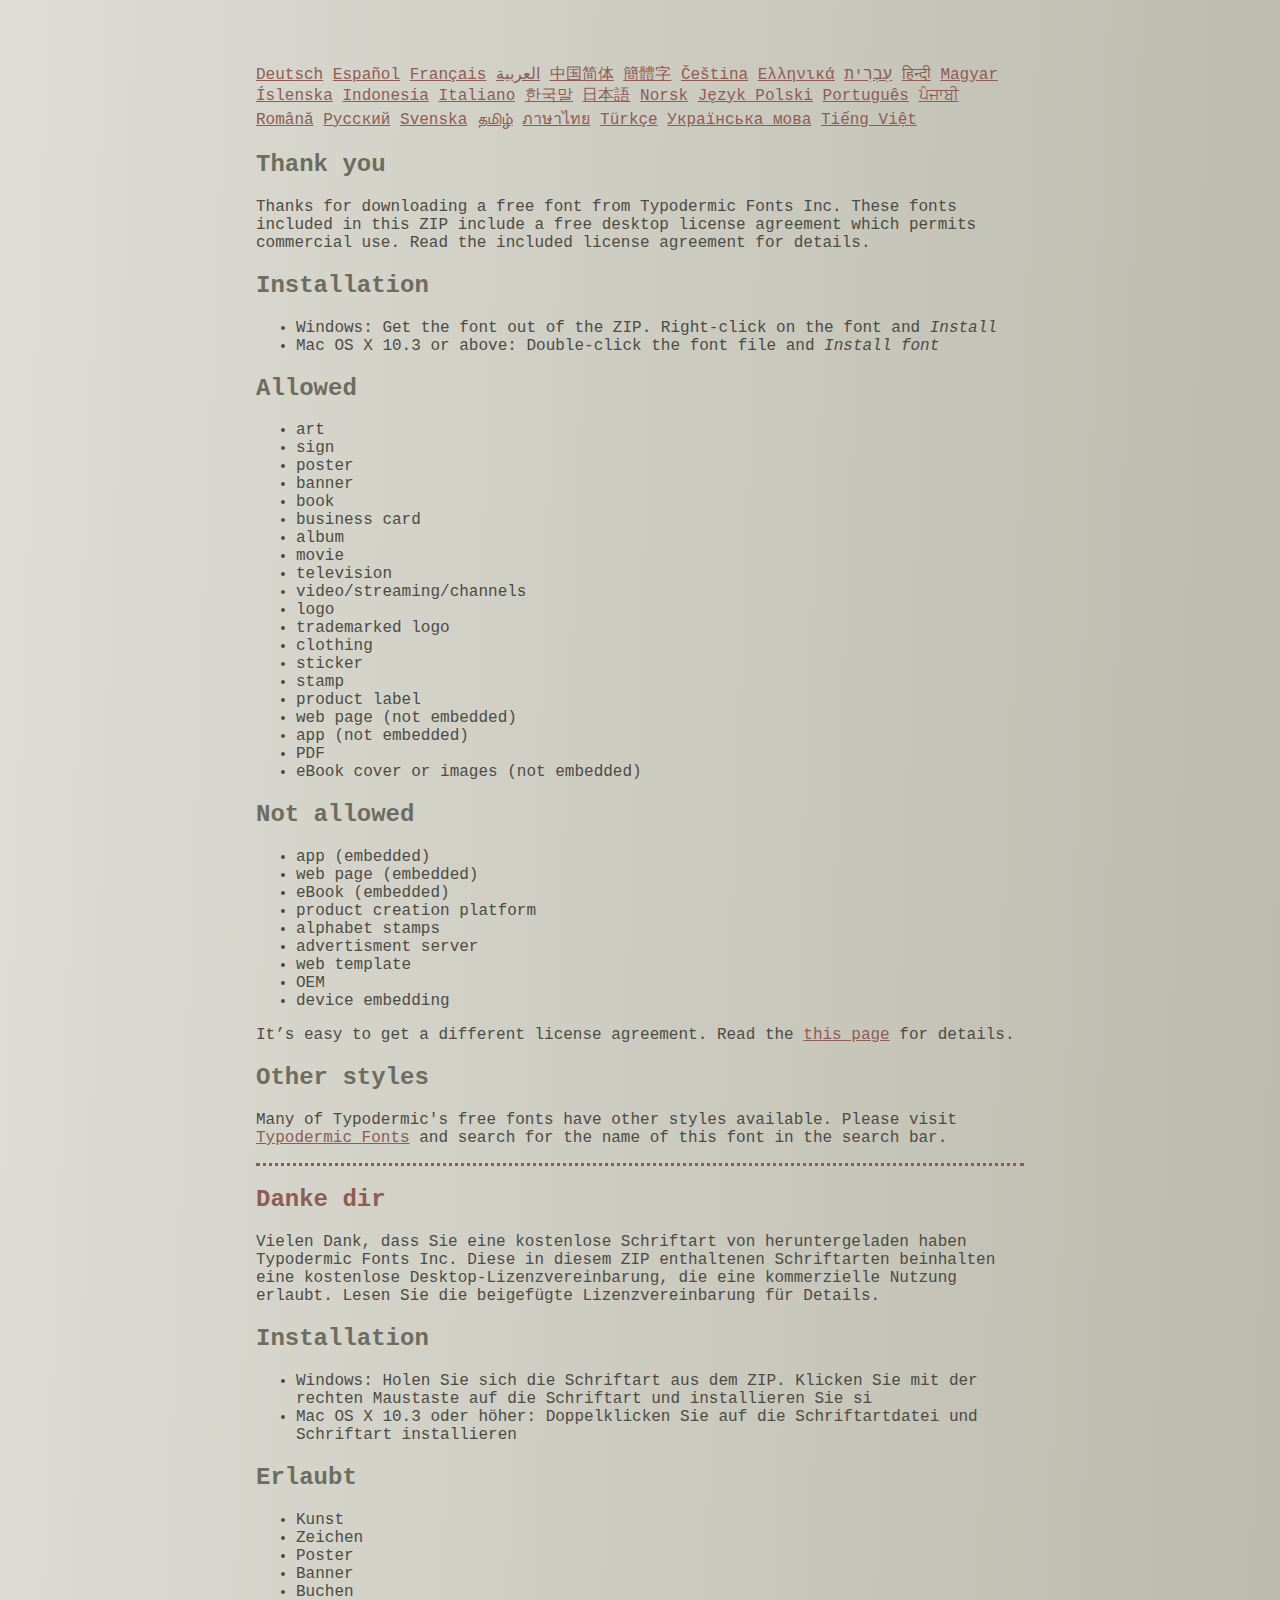
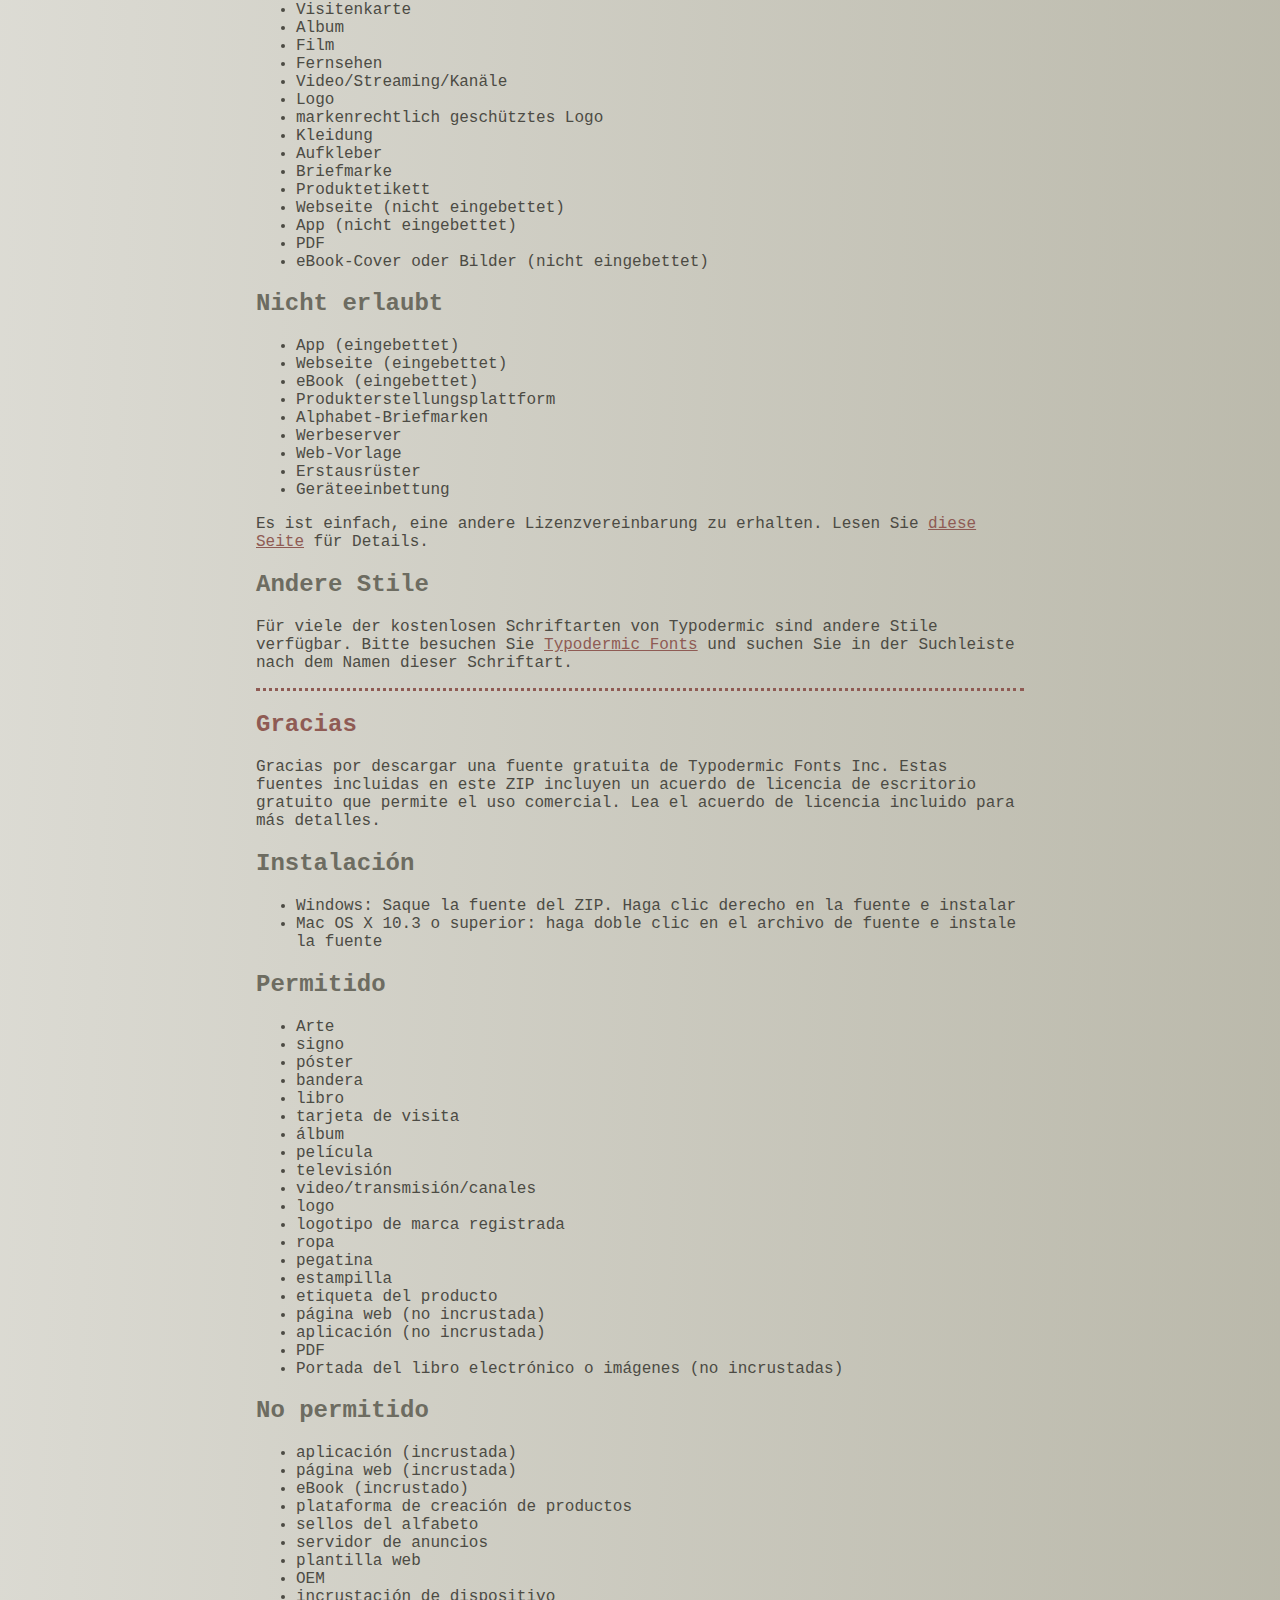
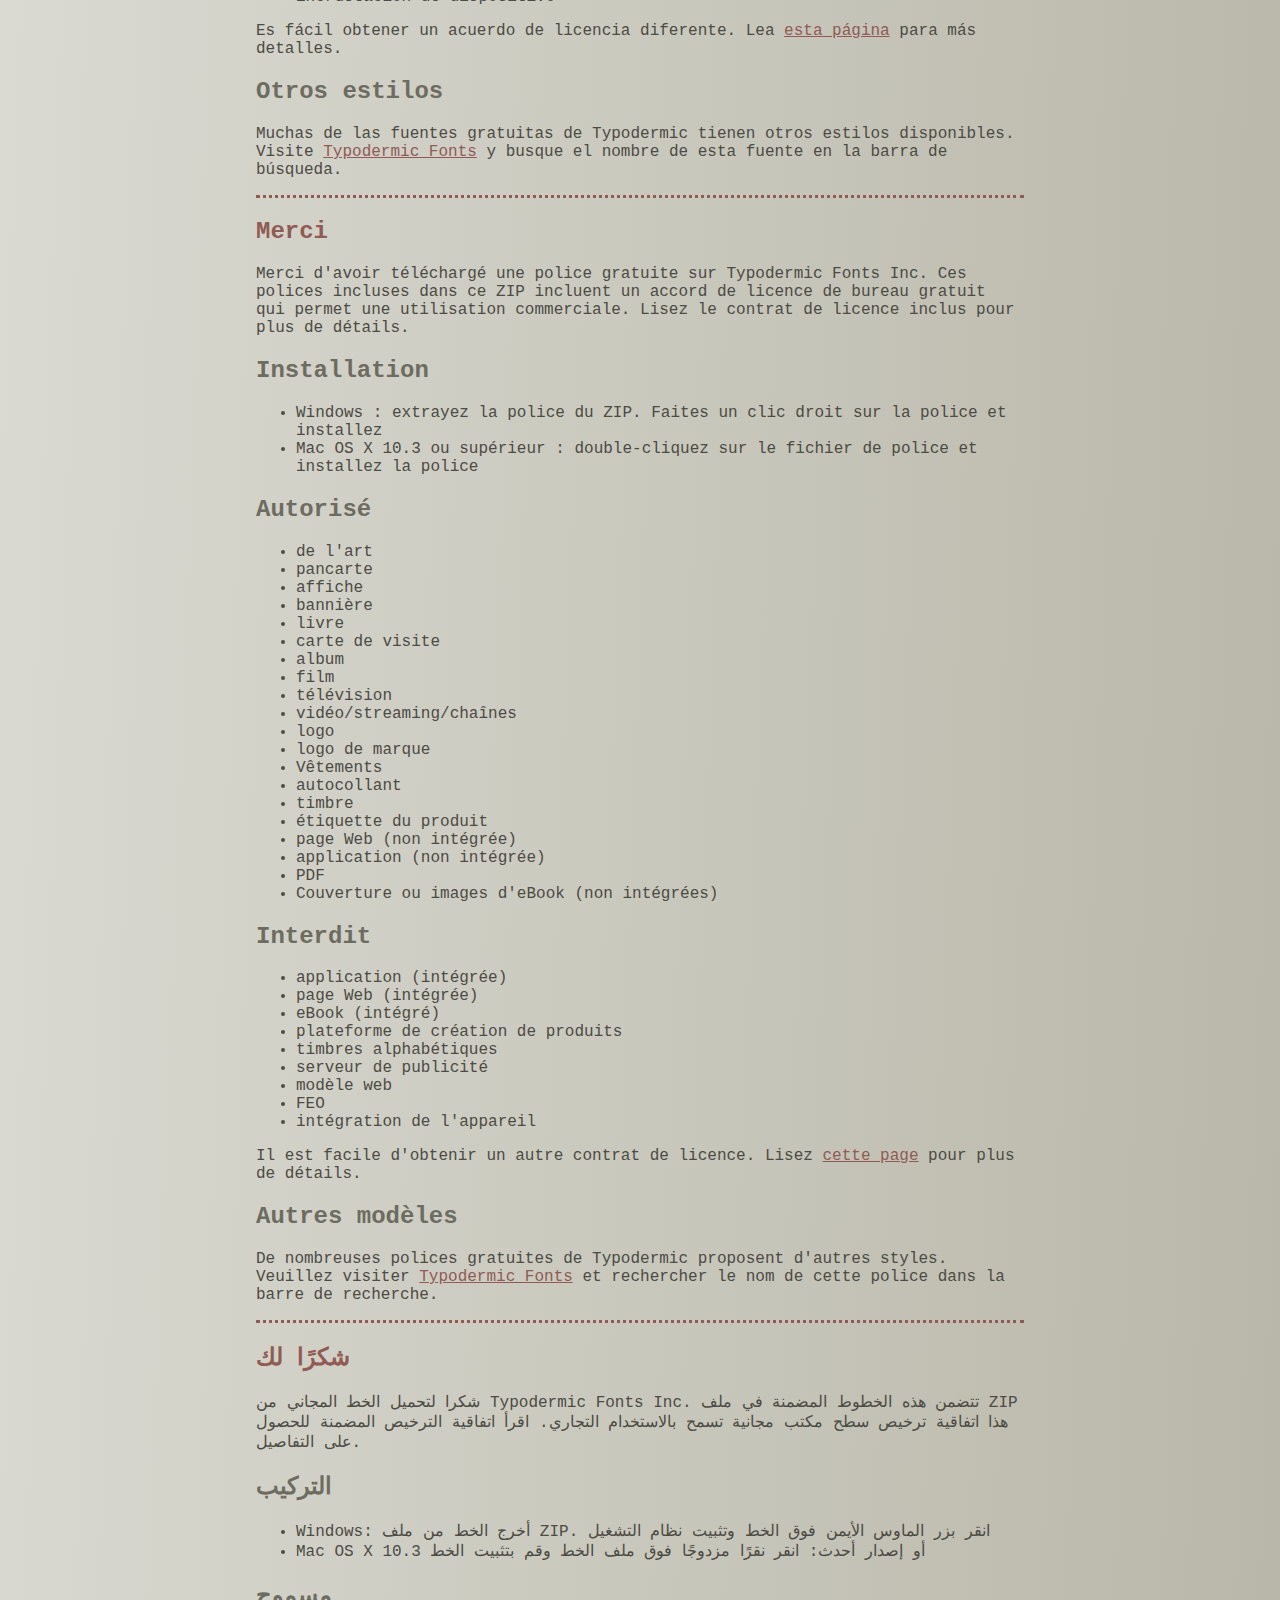
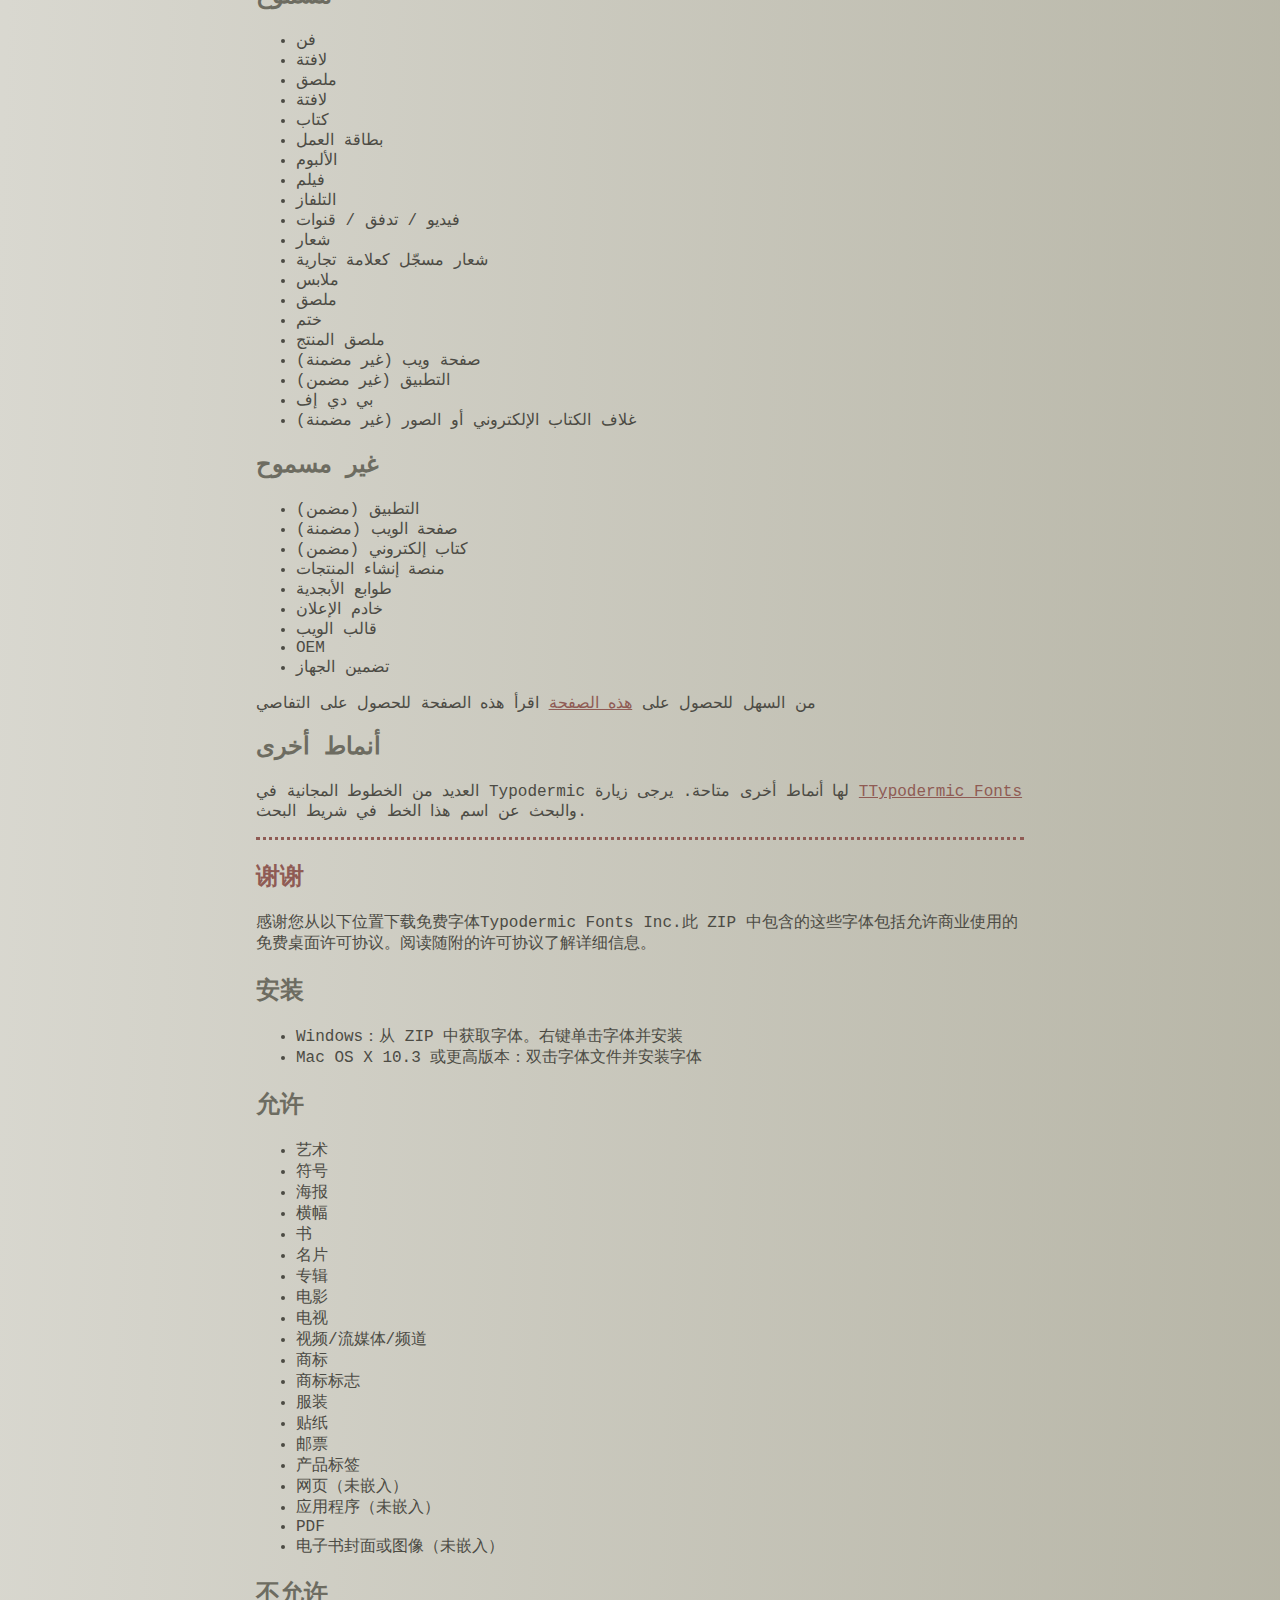
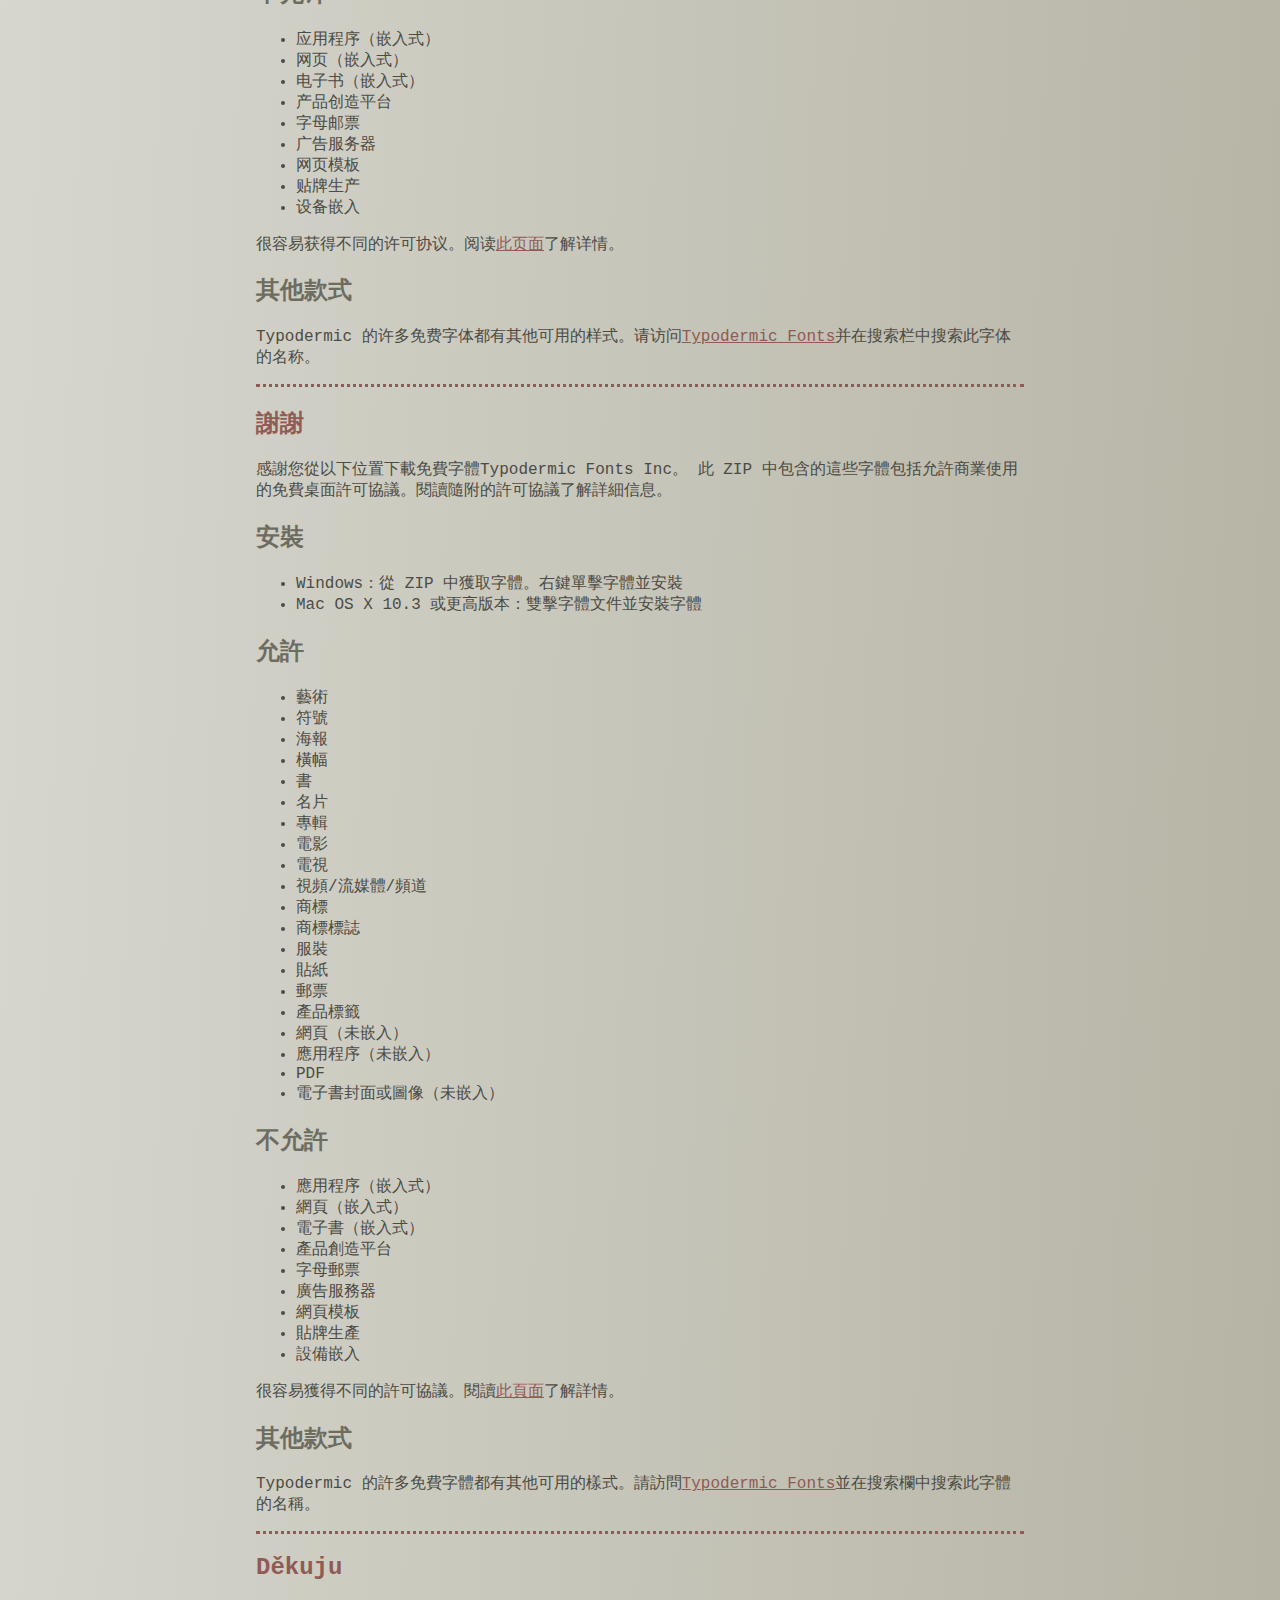
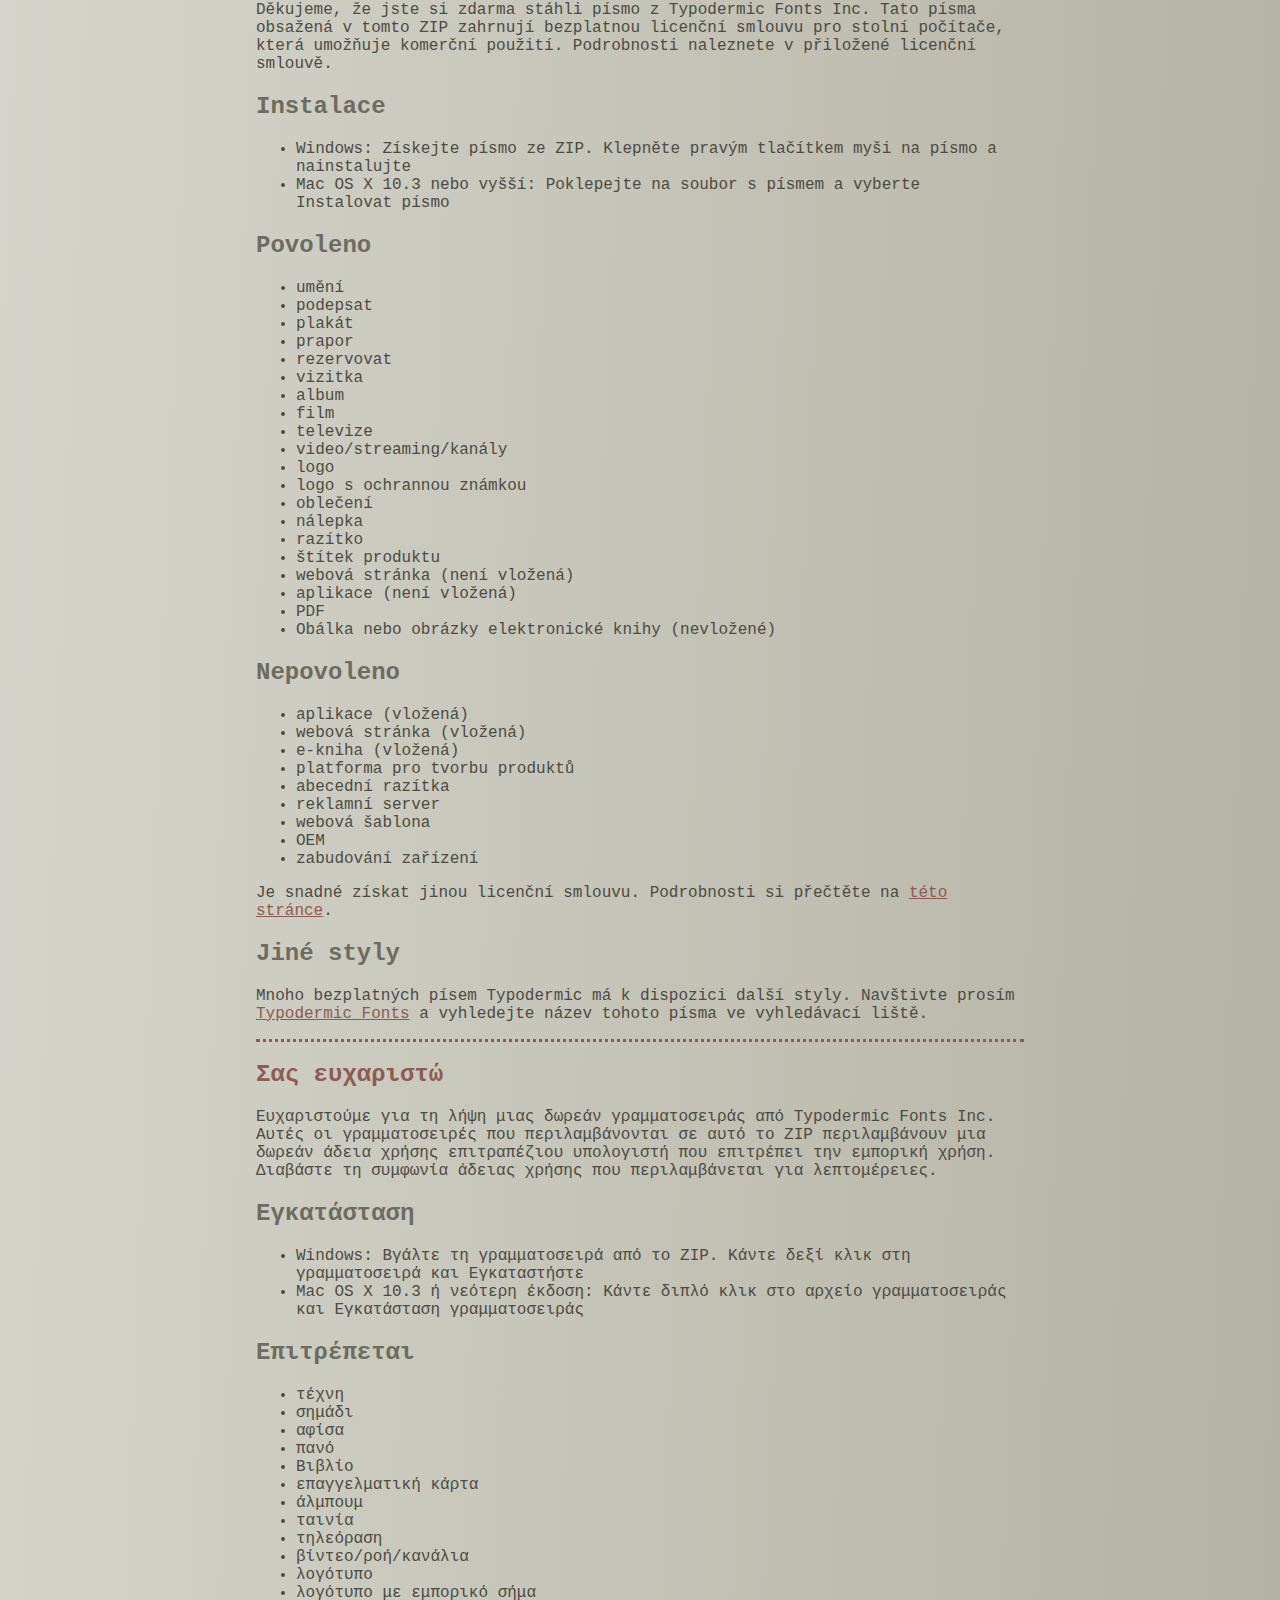
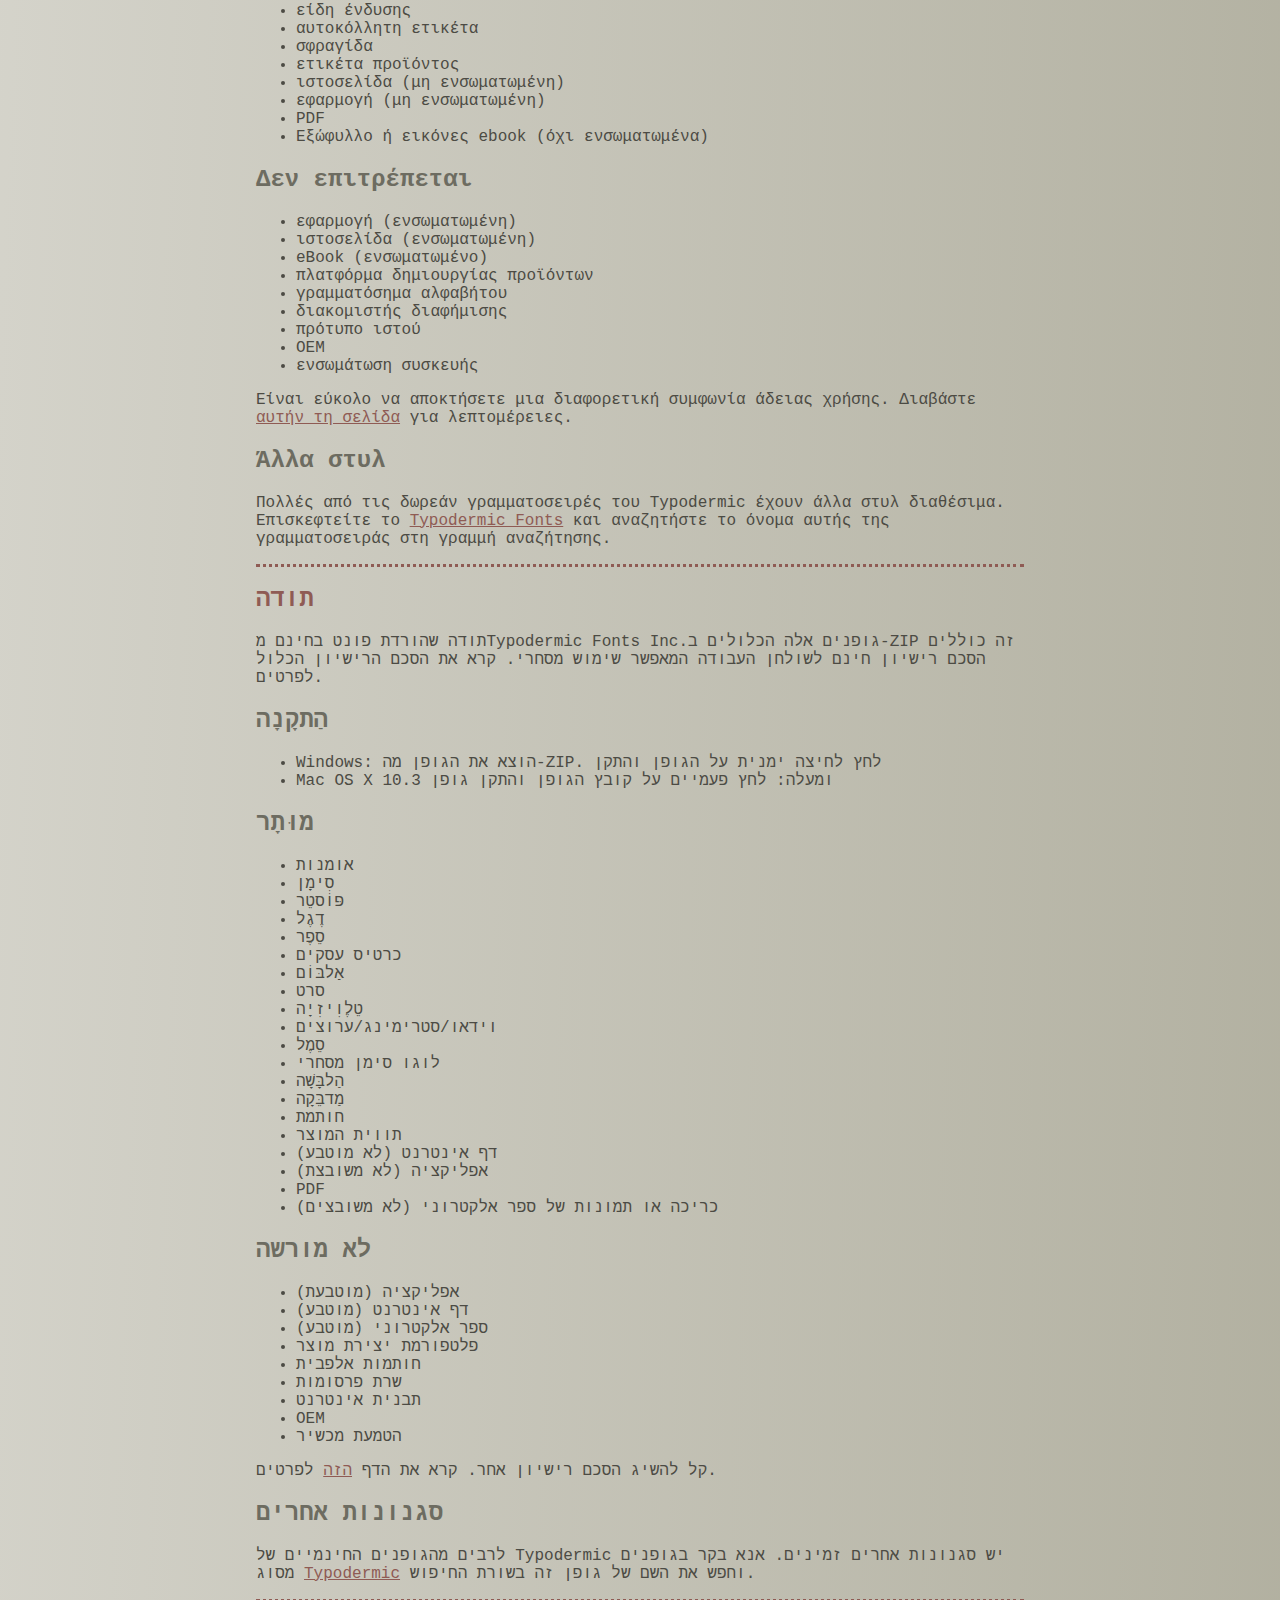
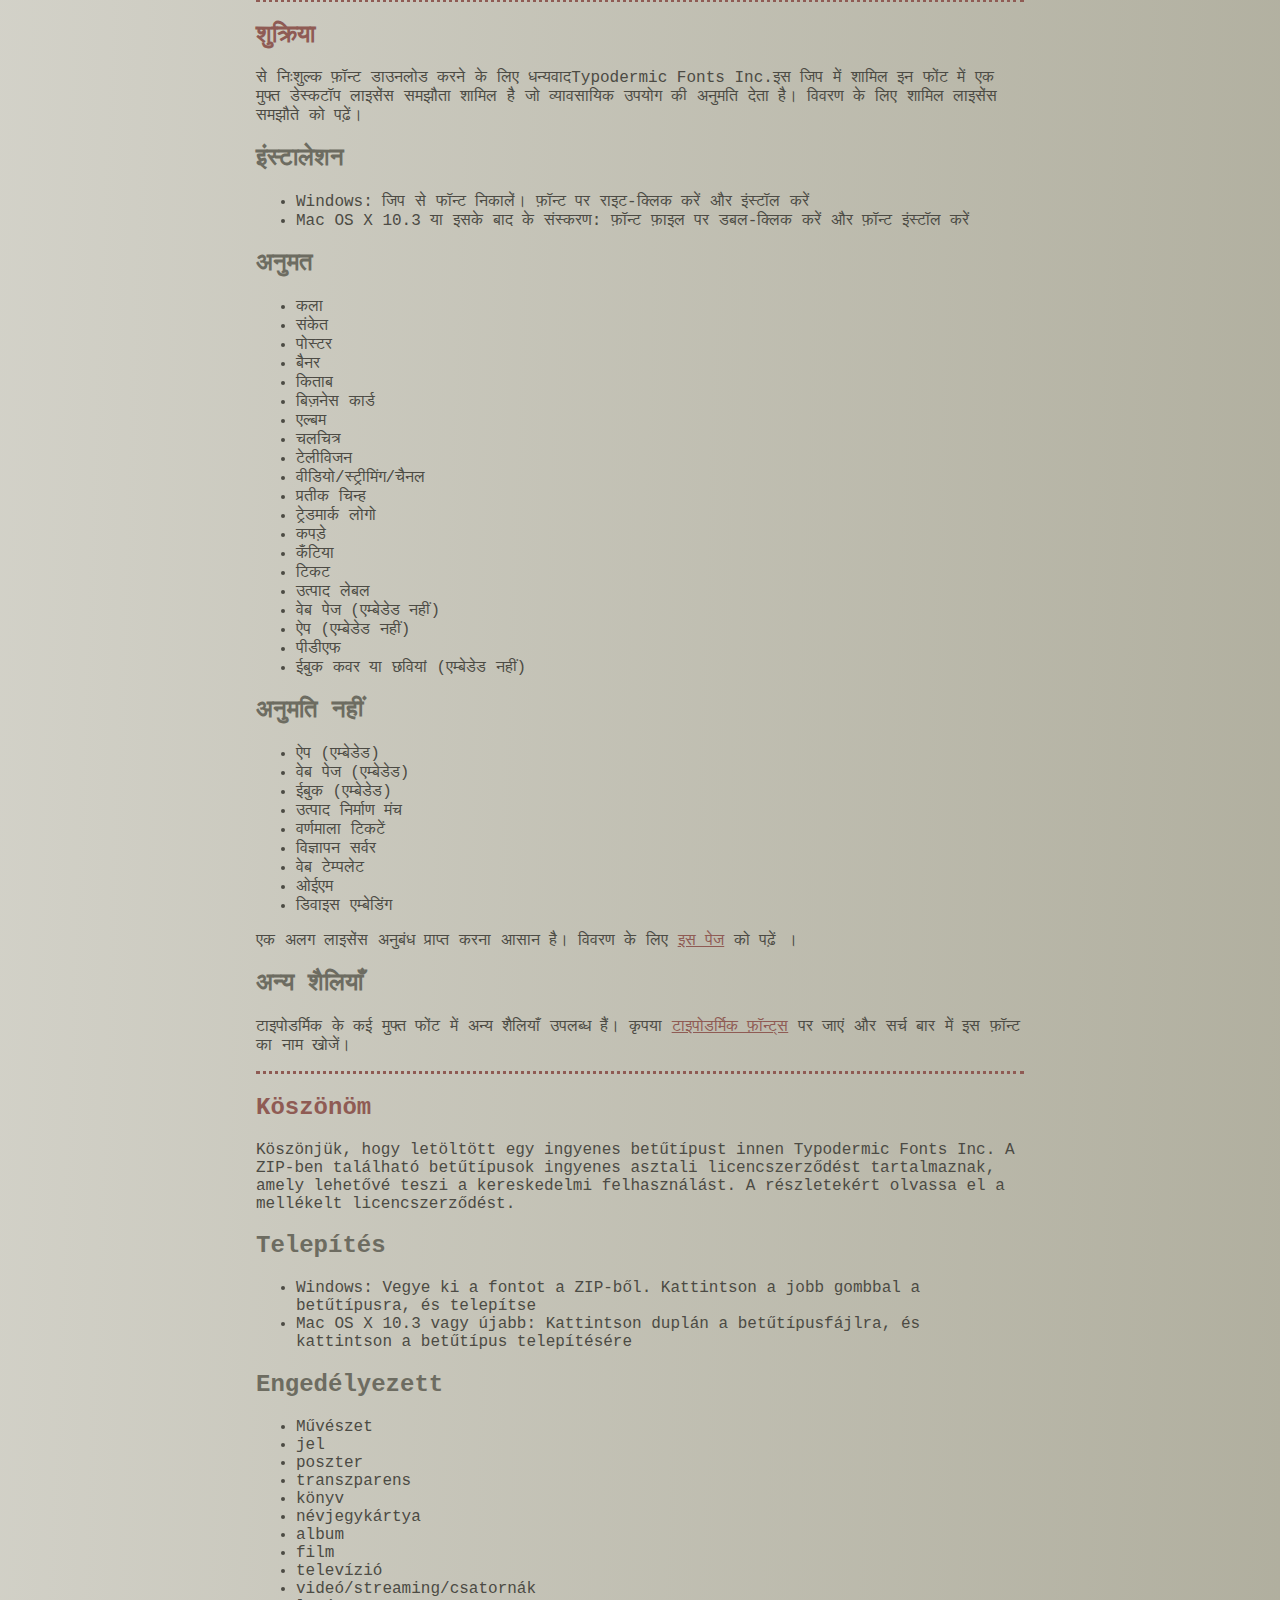
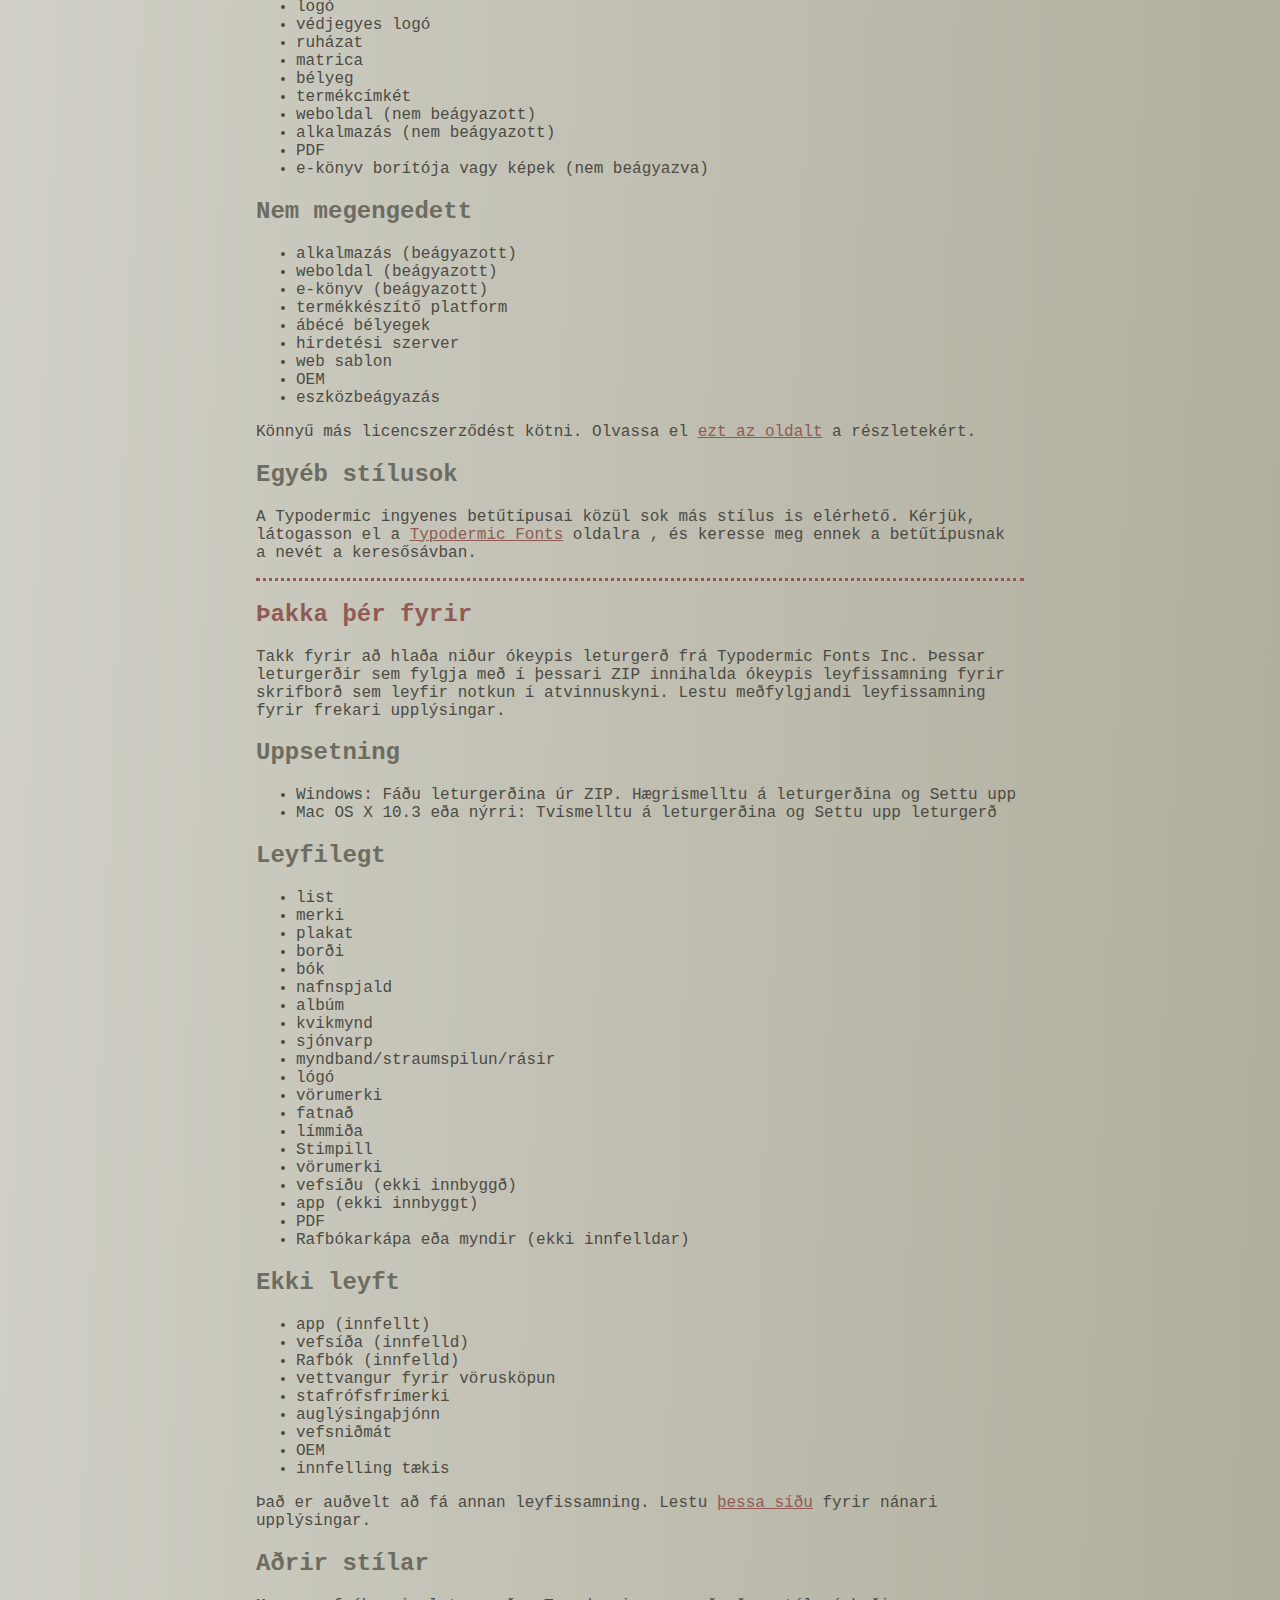
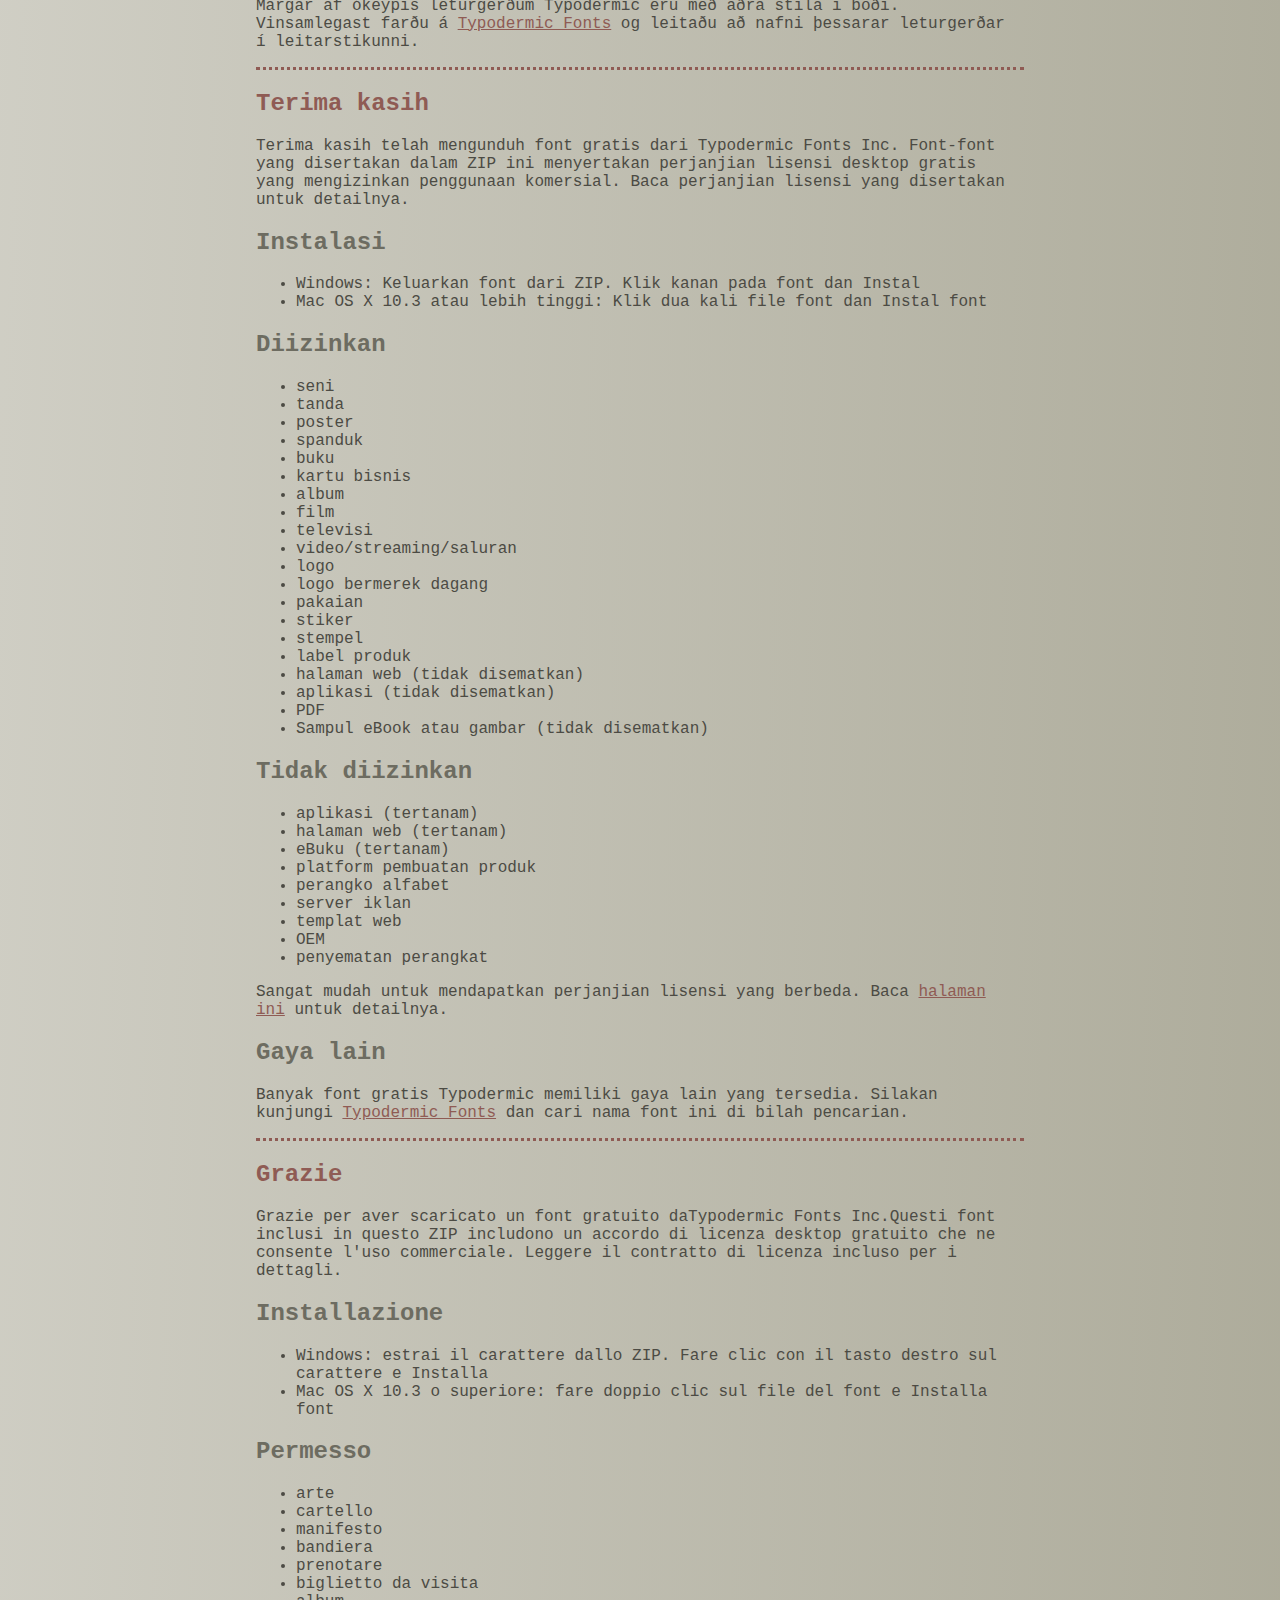
<file: tcc-solidar1-main/fontes/coolvetica/read-this.html>
<head>
<meta http-equiv="Content-Type" content="text/html; charset=utf-8">
<title>Typodermic Fonts Inc. Free Font Instructions 2023</title>
<style type="text/css">
body {margin:30px 20% 120px 20%; padding:0px; font-family:Consolas, Courier, sans-serif; color:#4c4b44; background-color:#c2c1b3;
/* IE10 Consumer Preview */ 
background-image: -ms-linear-gradient(top left, #DEDDD6 0%, #9D9B87 100%);
/* Mozilla Firefox */ 
background-image: -moz-linear-gradient(top left, #DEDDD6 0%, #9D9B87 100%);
/* Opera */ 
background-image: -o-linear-gradient(top left, #DEDDD6 0%, #9D9B87 100%);
/* Webkit (Safari/Chrome 10) */ 
background-image: -webkit-gradient(linear, left top, right bottom, color-stop(0, #DEDDD6), color-stop(1, #9D9B87));
/* Webkit (Chrome 11+) */ 
background-image: -webkit-linear-gradient(top left, #DEDDD6 0%, #9D9B87 100%);
/* W3C Markup, IE10 Release Preview */ 
background-image: linear-gradient(to bottom right, #DEDDD6 0%, #9D9B87 100%);
	}
h2 {color:#6d6c61;}
a {color:#8f5b54;}
a:hover {color:#ffffff; background-color:#9a998c;}
hr.dotted {border: 0; border-top: 3px dotted #8f5b54;}
</style>
</head>

<body>

<br>

<p translate="no">
<a href="#German">Deutsch</a>
<a href="#Spanish">Español</a>
<a href="#French">Français</a>
<a href="#Arabic">العربية</a>
<a href="#Chinese">中国简体</a>
<a href="#Chinese(trad)">簡體字</a>
<a href="#Czech">Čeština</a>
<a href="#Greek">Ελληνικά</a>
<a href="#Hebrew">עִבְרִית</a>
<a href="#Hindi">हिन्दी</a>
<a href="#Hungarian">Magyar</a>
<a href="#Icelandic">Íslenska</a>
<a href="#Indonesian">Indonesia</a>
<a href="#Italian">Italiano</a>
<a href="#Korean">한국말</a>
<a href="#Japanese">日本語</a>
<a href="#Norwegian">Norsk</a>
<a href="#Polish">Język&nbsp;Polski</a>
<a href="#Portuguese">Português</a>
<a href="#Punjabi">ਪੰਜਾਬੀ</a>
<a href="#Romanian">Română</a>
<a href="#Russian">Русский</a>
<a href="#Swedish">Svenska</a>
<a href="#Tamil">தமிழ்</a>
<a href="#Thai">ภาษาไทย</a>
<a href="#Turkish">Türkçe</a>
<a href="#Ukrainian">Українська&nbsp;мова</a>
<a href="#Vietnamese">Tiếng&nbsp;Việt</a>
</p>

<h2>Thank you</h2>

<p>Thanks for downloading a free font from <span translate="no">Typodermic Fonts Inc.</span> These fonts included in this ZIP include a free desktop license agreement which permits commercial use. Read the included license agreement for details.</p>


<h2>Installation</h2>
<ul><li>Windows: Get the font out of the ZIP. Right-click on the font and <em>Install</em><li>Mac OS X 10.3 or above: Double-click the font file and <em>Install font</em></ul>

<h2>Allowed</h2>

<ul>
<li>art</li>
<li>sign</li>
<li>poster</li>
<li>banner</li>
<li>book</li>
<li>business card</li>
<li>album</li>
<li>movie</li>
<li>television</li>
<li>video/streaming/channels</li>
<li>logo</li>
<li>trademarked logo</li>
<li>clothing</li>
<li>sticker</li>
<li>stamp</li>
<li>product label</li>
<li>web page (not embedded)</li>
<li>app (not embedded)</li>
<li>PDF</li>
<li>eBook cover or images (not embedded)</li>
</ul>

<h2>Not allowed</h2>

<ul>
<li>app (embedded)</li>
<li>web page (embedded)</li>
<li>eBook (embedded)</li>
<li>product creation platform</li>
<li>alphabet stamps</li>
<li>advertisment server</li>
<li>web template</li>
<li>OEM</li>
<li>device embedding</li>
</ul>

<p>It&rsquo;s easy to get a different license agreement. Read the <a href="https://typodermicfonts.com/license/">this page</a> for details. </p>

<h2>Other styles</h2>

<p>Many of Typodermic's free fonts have other styles available. Please visit <a href="https://typodermicfonts.com">Typodermic Fonts</a> and search for the name of this font in the search bar.</p>

<hr class="dotted">

<h2><a id="German">Danke dir</a></h2>

<p>Vielen Dank, dass Sie eine kostenlose Schriftart von heruntergeladen haben Typodermic Fonts Inc. Diese in diesem ZIP enthaltenen Schriftarten beinhalten eine kostenlose Desktop-Lizenzvereinbarung, die eine kommerzielle Nutzung erlaubt. Lesen Sie die beigefügte Lizenzvereinbarung für Details.</p>


<h2>Installation</h2>
<ul><li>Windows: Holen Sie sich die Schriftart aus dem ZIP. Klicken Sie mit der rechten Maustaste auf die Schriftart und installieren Sie si<li>Mac OS X 10.3 oder höher: Doppelklicken Sie auf die Schriftartdatei und Schriftart installieren </ul>

<h2>Erlaubt</h2>

<ul>
<li>Kunst</li>
<li>Zeichen</li>
<li>Poster</li>
<li>Banner</li>
<li>Buchen</li>
<li>Visitenkarte</li>
<li>Album</li>
<li>Film</li>
<li>Fernsehen</li>
<li>Video/Streaming/Kanäle</li>
<li>Logo</li>
<li>markenrechtlich geschütztes Logo</li>
<li>Kleidung</li>
<li>Aufkleber</li>
<li>Briefmarke</li>
<li>Produktetikett</li>
<li>Webseite (nicht eingebettet)</li>
<li>App (nicht eingebettet)</li>
<li>PDF</li>
<li>eBook-Cover oder Bilder (nicht eingebettet)</li>
</ul>

<h2>Nicht erlaubt</h2>

<ul>
<li>App (eingebettet)</li>
<li>Webseite (eingebettet)</li>
<li>eBook (eingebettet)</li>
<li>Produkterstellungsplattform</li>
<li>Alphabet-Briefmarken</li>
<li>Werbeserver</li>
<li>Web-Vorlage</li>
<li>Erstausrüster</li>
<li>Geräteeinbettung</li>
</ul>

<p>Es ist einfach, eine andere Lizenzvereinbarung zu erhalten. Lesen Sie <a href="https://typodermicfonts.com/license/">diese Seite</a> für Details.</p>

<h2>Andere Stile</h2>

<p>Für viele der kostenlosen Schriftarten von Typodermic sind andere Stile verfügbar. Bitte besuchen Sie <a href="https://typodermicfonts.com">Typodermic Fonts</a> und suchen Sie in der Suchleiste nach dem Namen dieser Schriftart.</p>


<hr class="dotted">

<h2><a id="Spanish">Gracias</a></h2>

<p>Gracias por descargar una fuente gratuita de Typodermic Fonts Inc. Estas fuentes incluidas en este ZIP incluyen un acuerdo de licencia de escritorio gratuito que permite el uso comercial. Lea el acuerdo de licencia incluido para más detalles.</p>


<h2>Instalación</h2>
<ul><li>Windows: Saque la fuente del ZIP. Haga clic derecho en la fuente e instalar <li>Mac OS X 10.3 o superior: haga doble clic en el archivo de fuente e instale la fuente</ul>

<h2>Permitido</h2>

<ul>
<li>Arte</li>
<li>signo</li>
<li>póster</li>
<li>bandera</li>
<li>libro</li>
<li>tarjeta de visita</li>
<li>álbum</li>
<li>película</li>
<li>televisión</li>
<li>video/transmisión/canales</li>
<li>logo</li>
<li>logotipo de marca registrada</li>
<li>ropa</li>
<li>pegatina</li>
<li>estampilla</li>
<li>etiqueta del producto</li>
<li>página web (no incrustada)</li>
<li>aplicación (no incrustada)</li>
<li>PDF</li>
<li>Portada del libro electrónico o imágenes (no incrustadas)</li>
</ul>


<h2>No permitido</h2>

<ul>
<li>aplicación (incrustada)</li>
<li>página web (incrustada)</li>
<li>eBook (incrustado)</li>
<li>plataforma de creación de productos</li>
<li>sellos del alfabeto</li>
<li>servidor de anuncios</li>
<li>plantilla web</li>
<li>OEM</li>
<li>incrustación de dispositivo</li>
</ul>

<p>Es fácil obtener un acuerdo de licencia diferente. Lea <a href="https://typodermicfonts.com/license/">esta página</a> para más detalles.</p>

<h2>Otros estilos</h2>

<p>Muchas de las fuentes gratuitas de Typodermic tienen otros estilos disponibles. Visite  <a href="https://typodermicfonts.com">Typodermic Fonts</a> y busque el nombre de esta fuente en la barra de búsqueda.</p>


<hr class="dotted">

<h2><a id="French">Merci</a></h2>

<p>Merci d'avoir téléchargé une police gratuite sur Typodermic Fonts Inc. Ces polices incluses dans ce ZIP incluent un accord de licence de bureau gratuit qui permet une utilisation commerciale. Lisez le contrat de licence inclus pour plus de détails.</p>


<h2>Installation</h2>
<ul><li>Windows : extrayez la police du ZIP. Faites un clic droit sur la police et installez<li>Mac OS X 10.3 ou supérieur : double-cliquez sur le fichier de police et installez la police</ul>
  



<h2>Autorisé</h2>

<ul>
<li>de l'art</li>
<li>pancarte</li>
<li>affiche</li>
<li>bannière</li>
<li>livre</li>
<li>carte de visite</li>
<li>album</li>
<li>film</li>
<li>télévision</li>
<li>vidéo/streaming/chaînes</li>
<li>logo</li>
<li>logo de marque</li>
<li>Vêtements</li>
<li>autocollant</li>
<li>timbre</li>
<li>étiquette du produit</li>
<li>page Web (non intégrée)</li>
<li>application (non intégrée)</li>
<li>PDF</li>
<li>Couverture ou images d'eBook (non intégrées)</li>
</ul>
 


<h2>Interdit</h2>

<ul>
<li>application (intégrée)</li>
<li>page Web (intégrée)</li>
<li>eBook (intégré)</li>
<li>plateforme de création de produits</li>
<li>timbres alphabétiques</li>
<li>serveur de publicité</li>
<li>modèle web</li>
<li>FEO</li>
<li>intégration de l'appareil</li>
</ul>

<p>Il est facile d'obtenir un autre contrat de licence. Lisez  <a href="https://typodermicfonts.com/license/">cette page</a> pour plus de détails.</p>

<h2>Autres modèles</h2>

<p>De nombreuses polices gratuites de Typodermic proposent d'autres styles. Veuillez visiter  <a href="https://typodermicfonts.com">Typodermic Fonts</a> et rechercher le nom de cette police dans la barre de recherche.</p>


<hr class="dotted">

<h2><a id="Arabic">شكرًا لك</a></h2>

<p>

شكرا لتحميل الخط المجاني من Typodermic Fonts Inc. تتضمن هذه الخطوط المضمنة في ملف ZIP هذا اتفاقية ترخيص سطح مكتب مجانية تسمح بالاستخدام التجاري. اقرأ اتفاقية الترخيص المضمنة للحصول على التفاصيل.</p>


<h2>التركيب</h2>
<ul><li>Windows: أخرج الخط من ملف ZIP. انقر بزر الماوس الأيمن فوق الخط وتثبيت
    نظام التشغيل <li>Mac OS X 10.3 أو إصدار أحدث: انقر نقرًا مزدوجًا فوق ملف الخط وقم بتثبيت الخط</em></ul>

<h2>مسموح</h2>

<ul>
<li>فن</li>
<li>لافتة</li>
<li>ملصق</li>
<li>لافتة</li>
<li>كتاب</li>
<li>بطاقة العمل</li>
<li>الألبوم</li>
<li>فيلم</li>
<li>التلفاز</li>
<li>فيديو / تدفق / قنوات</li>
<li>شعار</li>
<li>شعار مسجّل كعلامة تجارية</li>
<li>ملابس</li>
<li>ملصق</li>
<li>ختم</li>
<li>ملصق المنتج</li>
<li>صفحة ويب (غير مضمنة)</li>
<li>التطبيق (غير مضمن)</li>
<li>بي دي إف</li>
<li>غلاف الكتاب الإلكتروني أو الصور (غير مضمنة)</li>
</ul>

<h2>غير مسموح</h2>

<ul>
<li>التطبيق (مضمن)</li>
<li>صفحة الويب (مضمنة)</li>
<li>كتاب إلكتروني (مضمن)</li>
<li>منصة إنشاء المنتجات</li>
<li>طوابع الأبجدية</li>
<li>خادم الإعلان</li>
<li>قالب الويب</li>
<li>OEM</li>
<li>تضمين الجهاز</li>
</ul>

<p>من السهل  للحصول على <a href="https://typodermicfonts.com/license/">هذه الصفحة</a>  اقرأ هذه الصفحة للحصول على التفاصي</p>


<h2>أنماط أخرى</h2>

<p>العديد من الخطوط المجانية في Typodermic لها أنماط أخرى متاحة. يرجى زيارة <a href="https://typodermicfonts.com">TTypodermic Fonts</a> والبحث عن اسم هذا الخط في شريط البحث.</p>


<hr class="dotted">

<h2><a id="Chinese">谢谢</a></h2>

<p>感谢您从以下位置下载免费字体Typodermic Fonts Inc.此 ZIP 中包含的这些字体包括允许商业使用的免费桌面许可协议。阅读随附的许可协议了解详细信息。</p>


<h2>安装</h2>
<ul><li>Windows：从 ZIP 中获取字体。右键单击字体并安装<li>Mac OS X 10.3 或更高版本：双击字体文件并安装字体 </ul>

<h2>允许</h2>





<ul>
<li>艺术</li>
<li>符号</li>
<li>海报</li>
<li>横幅</li>
<li>书</li>
<li>名片</li>
<li>专辑</li>
<li>电影</li>
<li>电视</li>
<li>视频/流媒体/频道</li>
<li>商标</li>
<li>商标标志</li>
<li>服装</li>
<li>贴纸</li>
<li>邮票</li>
<li>产品标签</li>
<li>网页（未嵌入）</li>
<li>应用程序（未嵌入）</li>
<li>PDF</li>
<li>电子书封面或图像（未嵌入）</li>
</ul>

<h2>不允许</h2>

<ul>
<li>应用程序（嵌入式）</li>
<li>网页（嵌入式）</li>
<li>电子书（嵌入式）</li>
<li>产品创造平台</li>
<li>字母邮票</li>
<li>广告服务器</li>
<li>网页模板</li>
<li>贴牌生产</li>
<li>设备嵌入</li>
</ul>

<p>很容易获得不同的许可协议。阅读<a href="https://typodermicfonts.com/license/">此页面</a>了解详情。</p>

<h2>其他款式</h2>

<p>Typodermic 的许多免费字体都有其他可用的样式。请访问<a href="https://typodermicfonts.com">Typodermic Fonts</a>并在搜索栏中搜索此字体的名称。</p>


<hr class="dotted">

<h2><a id="Chinese(trad)">謝謝</a></h2>

<p>感謝您從以下位置下載免費字體Typodermic Fonts Inc。 此 ZIP 中包含的這些字體包括允許商業使用的免費桌面許可協議。閱讀隨附的許可協議了解詳細信息。</p>


<h2>安裝</h2>
<ul><li>Windows：從 ZIP 中獲取字體。右鍵單擊字體並安裝<li>Mac OS X 10.3 或更高版本：雙擊字體文件並安裝字體 </ul>

<h2>允許</h2>

<ul>
<li>藝術</li>
<li>符號</li>
<li>海報</li>
<li>橫幅</li>
<li>書</li>
<li>名片</li>
<li>專輯</li>
<li>電影</li>
<li>電視</li>
<li>視頻/流媒體/頻道</li>
<li>商標</li>
<li>商標標誌</li>
<li>服裝</li>
<li>貼紙</li>
<li>郵票</li>
<li>產品標籤</li>
<li>網頁（未嵌入）</li>
<li>應用程序（未嵌入）</li>
<li>PDF</li>
<li>電子書封面或圖像（未嵌入）</li>


</ul>

<h2>不允許</h2>

<ul>
<li>應用程序（嵌入式）</li>
<li>網頁（嵌入式）</li>
<li>電子書（嵌入式）</li>
<li>產品創造平台</li>
<li>字母郵票</li>
<li>廣告服務器</li>
<li>網頁模板</li>
<li>貼牌生產</li>
<li>設備嵌入</li>
</ul>

<p>很容易獲得不同的許可協議。閱讀<a href="https://typodermicfonts.com/license/">此頁面</a>了解詳情。</p>

<h2>其他款式</h2>

<p>Typodermic 的許多免費字體都有其他可用的樣式。請訪問<a href="https://typodermicfonts.com">Typodermic Fonts</a>並在搜索欄中搜索此字體的名稱。</p>


<hr class="dotted">

<h2><a id="Czech">Děkuju</a></h2>

<p>Děkujeme, že jste si zdarma stáhli písmo z Typodermic Fonts Inc. Tato písma obsažená v tomto ZIP zahrnují bezplatnou licenční smlouvu pro stolní počítače, která umožňuje komerční použití. Podrobnosti naleznete v přiložené licenční smlouvě.</p>


<h2>Instalace</h2>
<ul><li>Windows: Získejte písmo ze ZIP. Klepněte pravým tlačítkem myši na písmo a nainstalujte <li>Mac OS X 10.3 nebo vyšší: Poklepejte na soubor s písmem a vyberte Instalovat písmo </ul>

<h2>Povoleno</h2>

<ul>
<li>umění</li>
<li>podepsat</li>
<li>plakát</li>
<li>prapor</li>
<li>rezervovat</li>
<li>vizitka</li>
<li>album</li>
<li>film</li>
<li>televize</li>
<li>video/streaming/kanály</li>
<li>logo</li>
<li>logo s ochrannou známkou</li>
<li>oblečení</li>
<li>nálepka</li>
<li>razítko</li>
<li>štítek produktu</li>
<li>webová stránka (není vložená)</li>
<li>aplikace (není vložená)</li>
<li>PDF</li>
<li>Obálka nebo obrázky elektronické knihy (nevložené)</li>
</ul>

<h2>Nepovoleno</h2>

<ul>
<li>aplikace (vložená)</li>
<li>webová stránka (vložená)</li>
<li>e-kniha (vložená)</li>
<li>platforma pro tvorbu produktů</li>
<li>abecední razítka</li>
<li>reklamní server</li>
<li>webová šablona</li>
<li>OEM</li>
<li>zabudování zařízení</li>
</ul>

<p>Je snadné získat jinou licenční smlouvu. Podrobnosti si přečtěte na <a href="https://typodermicfonts.com/license/">této stránce</a>.

<h2>Jiné styly</h2>

<p>Mnoho bezplatných písem Typodermic má k dispozici další styly. Navštivte prosím <a href="https://typodermicfonts.com">Typodermic Fonts</a> a vyhledejte název tohoto písma ve vyhledávací liště.</p>

<hr class="dotted">

<h2><a id="Greek">Σας ευχαριστώ</a></h2>

<p>Ευχαριστούμε για τη λήψη μιας δωρεάν γραμματοσειράς από Typodermic Fonts Inc. Αυτές οι γραμματοσειρές που περιλαμβάνονται σε αυτό το ZIP περιλαμβάνουν μια δωρεάν άδεια χρήσης επιτραπέζιου υπολογιστή που επιτρέπει την εμπορική χρήση. Διαβάστε τη συμφωνία άδειας χρήσης που περιλαμβάνεται για λεπτομέρειες.</p>


<h2>Εγκατάσταση</h2>
<ul><li>Windows: Βγάλτε τη γραμματοσειρά από το ZIP. Κάντε δεξί κλικ στη γραμματοσειρά και Εγκαταστήστε <li>Mac OS X 10.3 ή νεότερη έκδοση: Κάντε διπλό κλικ στο αρχείο γραμματοσειράς και Εγκατάσταση γραμματοσειράς</ul>

<h2>Επιτρέπεται</h2>

<ul>
<li>τέχνη</li>
<li>σημάδι</li>
<li>αφίσα</li>
<li>πανό</li>
<li>Βιβλίο</li>
<li>επαγγελματική κάρτα</li>
<li>άλμπουμ</li>
<li>ταινία</li>
<li>τηλεόραση</li>
<li>βίντεο/ροή/κανάλια</li>
<li>λογότυπο</li>
<li>λογότυπο με εμπορικό σήμα</li>
<li>είδη ένδυσης</li>
<li>αυτοκόλλητη ετικέτα</li>
<li>σφραγίδα</li>
<li>ετικέτα προϊόντος</li>
<li>ιστοσελίδα (μη ενσωματωμένη)</li>
<li>εφαρμογή (μη ενσωματωμένη)</li>
<li>PDF</li>
<li>Εξώφυλλο ή εικόνες ebook (όχι ενσωματωμένα)</li>
</ul>

<h2>Δεν επιτρέπεται</h2>

<ul>
<li>εφαρμογή (ενσωματωμένη)</li>
<li>ιστοσελίδα (ενσωματωμένη)</li>
<li>eBook (ενσωματωμένο)</li>
<li>πλατφόρμα δημιουργίας προϊόντων</li>
<li>γραμματόσημα αλφαβήτου</li>
<li>διακομιστής διαφήμισης</li>
<li>πρότυπο ιστού</li>
<li>OEM</li>
<li>ενσωμάτωση συσκευής</li>
</ul>

<p>Είναι εύκολο να αποκτήσετε μια διαφορετική συμφωνία άδειας χρήσης. Διαβάστε <a href="https://typodermicfonts.com/license/">αυτήν τη σελίδα</a> για λεπτομέρειες.</p>

<h2>Άλλα στυλ</h2>

<p>Πολλές από τις δωρεάν γραμματοσειρές του Typodermic έχουν άλλα στυλ διαθέσιμα. Επισκεφτείτε το <a href="https://typodermicfonts.com">Typodermic Fonts</a> και αναζητήστε το όνομα αυτής της γραμματοσειράς στη γραμμή αναζήτησης.</p>


<hr class="dotted">

<h2><a id="Hebrew">תודה</a></h2>

<p>תודה שהורדת פונט בחינם מTypodermic Fonts Inc.גופנים אלה הכלולים ב-ZIP זה כוללים הסכם רישיון חינם לשולחן העבודה המאפשר שימוש מסחרי. קרא את הסכם הרישיון הכלול לפרטים.</p>


<h2>הַתקָנָה</h2>
<ul><li>Windows: הוצא את הגופן מה-ZIP. לחץ לחיצה ימנית על הגופן והתקן<li>Mac OS X 10.3 ומעלה: לחץ פעמיים על קובץ הגופן והתקן גופן</ul>

   
<h2>מוּתָר</h2>

<ul>
<li>אומנות</li>
<li>סִימָן</li>
<li>פּוֹסטֵר</li>
<li>דֶגֶל</li>
<li>סֵפֶר</li>
<li>כרטיס עסקים</li>
<li>אַלבּוֹם</li>
<li>סרט</li>
<li>טֵלֶוִיזִיָה</li>
<li>וידאו/סטרימינג/ערוצים</li>
<li>סֵמֶל</li>
<li>לוגו סימן מסחרי</li>
<li>הַלבָּשָׁה</li>
<li>מַדבֵּקָה</li>
<li>חותמת</li>
<li>תווית המוצר</li>
<li>דף אינטרנט (לא מוטבע)</li>
<li>אפליקציה (לא משובצת)</li>
<li>PDF</li>
<li>כריכה או תמונות של ספר אלקטרוני (לא משובצים)</li>
</ul>

<h2>לא מורשה</h2>

<ul>
<li>אפליקציה (מוטבעת)</li>
<li>דף אינטרנט (מוטבע)</li>
<li>ספר אלקטרוני (מוטבע)</li>
<li>פלטפורמת יצירת מוצר</li>
<li>חותמות אלפבית</li>
<li>שרת פרסומות</li>
<li>תבנית אינטרנט</li>
<li>OEM</li>
<li>הטמעת מכשיר</li>
</ul>

<p>קל להשיג הסכם רישיון אחר. קרא את הדף <a href="https://typodermicfonts.com/license/">הזה</a> לפרטים.</p>

<h2>סגנונות אחרים</h2>

<p>לרבים מהגופנים החינמיים של Typodermic יש סגנונות אחרים זמינים. אנא בקר בגופנים מסוג <a href="https://typodermicfonts.com">Typodermic</a> וחפש את השם של גופן זה בשורת החיפוש.</p>

<hr class="dotted">

<h2><a id="Hindi">शुक्रिया</a></h2>

<p>से निःशुल्क फ़ॉन्ट डाउनलोड करने के लिए धन्यवादTypodermic Fonts Inc.इस जिप में शामिल इन फोंट में एक मुफ्त डेस्कटॉप लाइसेंस समझौता शामिल है जो व्यावसायिक उपयोग की अनुमति देता है। विवरण के लिए शामिल लाइसेंस समझौते को पढ़ें।</p>


<h2>इंस्टालेशन</h2>
<ul><li>Windows: जिप से फॉन्ट निकालें। फ़ॉन्ट पर राइट-क्लिक करें और इंस्टॉल करें<li>Mac OS X 10.3 या इसके बाद के संस्करण: फ़ॉन्ट फ़ाइल पर डबल-क्लिक करें और फ़ॉन्ट इंस्टॉल करें </ul>

<h2>अनुमत</h2>

<ul>
<li>कला</li>
<li>संकेत</li>
<li>पोस्टर</li>
<li>बैनर</li>
<li>किताब</li>
<li>बिज़नेस कार्ड</li>
<li>एल्बम</li>
<li>चलचित्र</li>
<li>टेलीविजन</li>
<li>वीडियो/स्ट्रीमिंग/चैनल</li>
<li>प्रतीक चिन्ह</li>
<li>ट्रेडमार्क लोगो</li>
<li>कपड़े</li>
<li>कँटिया</li>
<li>टिकट</li>
<li>उत्पाद लेबल</li>
<li>वेब पेज (एम्बेडेड नहीं)</li>
<li>ऐप (एम्बेडेड नहीं)</li>
<li>पीडीएफ</li>
<li>ईबुक कवर या छवियां (एम्बेडेड नहीं)</li>
</ul>

<h2>अनुमति नहीं</h2>

<ul>
<li>ऐप (एम्बेडेड)</li>
<li>वेब पेज (एम्बेडेड)</li>
<li>ईबुक (एम्बेडेड)</li>
<li>उत्पाद निर्माण मंच</li>
<li>वर्णमाला टिकटें</li>
<li>विज्ञापन सर्वर</li>
<li>वेब टेम्पलेट</li>
<li>ओईएम</li>
<li>डिवाइस एम्बेडिंग</li>
</ul>

<p>एक अलग लाइसेंस अनुबंध प्राप्त करना आसान है। विवरण के लिए <a href="https://typodermicfonts.com/license/">इस पेज</a> को पढ़ें ।</p>

<h2>अन्य शैलियाँ</h2>

<p>टाइपोडर्मिक के कई मुफ्त फोंट में अन्य शैलियाँ उपलब्ध हैं। कृपया <a href="https://typodermicfonts.com">टाइपोडर्मिक फ़ॉन्ट्स</a> पर जाएं और सर्च बार में इस फ़ॉन्ट का नाम खोजें।</p>


<hr class="dotted">

<h2><a id="Hungarian">Köszönöm</a></h2>

<p>Köszönjük, hogy letöltött egy ingyenes betűtípust innen Typodermic Fonts Inc. A ZIP-ben található betűtípusok ingyenes asztali licencszerződést tartalmaznak, amely lehetővé teszi a kereskedelmi felhasználást. A részletekért olvassa el a mellékelt licencszerződést.</p>


<h2>Telepítés</h2>
<ul><li>Windows: Vegye ki a fontot a ZIP-ből. Kattintson a jobb gombbal a betűtípusra, és telepítse <li>Mac OS X 10.3 vagy újabb: Kattintson duplán a betűtípusfájlra, és kattintson a betűtípus telepítésére </ul>

<h2>Engedélyezett</h2>

<ul>
<li>Művészet</li>
<li>jel</li>
<li>poszter</li>
<li>transzparens</li>
<li>könyv</li>
<li>névjegykártya</li>
<li>album</li>
<li>film</li>
<li>televízió</li>
<li>videó/streaming/csatornák</li>
<li>logó</li>
<li>védjegyes logó</li>
<li>ruházat</li>
<li>matrica</li>
<li>bélyeg</li>
<li>termékcímkét</li>
<li>weboldal (nem beágyazott)</li>
<li>alkalmazás (nem beágyazott)</li>
<li>PDF</li>
<li>e-könyv borítója vagy képek (nem beágyazva)</li>
</ul>

<h2>Nem megengedett</h2>

<ul>
<li>alkalmazás (beágyazott)</li>
<li>weboldal (beágyazott)</li>
<li>e-könyv (beágyazott)</li>
<li>termékkészítő platform</li>
<li>ábécé bélyegek</li>
<li>hirdetési szerver</li>
<li>web sablon</li>
<li>OEM</li>
<li>eszközbeágyazás</li>
</ul>

<p>Könnyű más licencszerződést kötni. Olvassa el <a href="https://typodermicfonts.com/license/">ezt az oldalt</a> a részletekért.</p>

<h2>Egyéb stílusok</h2>

<p>A Typodermic ingyenes betűtípusai közül sok más stílus is elérhető. Kérjük, látogasson el a <a href="https://typodermicfonts.com">Typodermic Fonts</a> oldalra , és keresse meg ennek a betűtípusnak a nevét a keresősávban.</p>


<hr class="dotted">

<h2><a id="Icelandic">Þakka þér fyrir</a></h2>

<p>Takk fyrir að hlaða niður ókeypis leturgerð frá Typodermic Fonts Inc. Þessar leturgerðir sem fylgja með í þessari ZIP innihalda ókeypis leyfissamning fyrir skrifborð sem leyfir notkun í atvinnuskyni. Lestu meðfylgjandi leyfissamning fyrir frekari upplýsingar.</p>

<h2>Uppsetning</h2>
<ul><li>Windows: Fáðu leturgerðina úr ZIP. Hægrismelltu á leturgerðina og Settu upp <li>Mac OS X 10.3 eða nýrri: Tvísmelltu á leturgerðina og Settu upp leturgerð</ul>

<h2>Leyfilegt</h2>

<ul>
<li>list</li>
<li>merki</li>
<li>plakat</li>
<li>borði</li>
<li>bók</li>
<li>nafnspjald</li>
<li>albúm</li>
<li>kvikmynd</li>
<li>sjónvarp</li>
<li>myndband/straumspilun/rásir</li>
<li>lógó</li>
<li>vörumerki</li>
<li>fatnað</li>
<li>límmiða</li>
<li>Stimpill</li>
<li>vörumerki</li>
<li>vefsíðu (ekki innbyggð)</li>
<li>app (ekki innbyggt)</li>
<li>PDF</li>
<li>Rafbókarkápa eða myndir (ekki innfelldar)</li>
</ul>

<h2>Ekki leyft</h2>

<ul>
<li>app (innfellt)</li>
<li>vefsíða (innfelld)</li>
<li>Rafbók (innfelld)</li>
<li>vettvangur fyrir vörusköpun</li>
<li>stafrófsfrímerki</li>
<li>auglýsingaþjónn</li>
<li>vefsniðmát</li>
<li>OEM</li>
<li>innfelling tækis</li>
</ul>

<p>Það er auðvelt að fá annan leyfissamning. Lestu <a href="https://typodermicfonts.com/license/">þessa síðu</a> fyrir nánari upplýsingar.</p>

<h2>Aðrir stílar</h2>

<p>Margar af ókeypis leturgerðum Typodermic eru með aðra stíla í boði. Vinsamlegast farðu á <a href="https://typodermicfonts.com">Typodermic Fonts</a> og leitaðu að nafni þessarar leturgerðar í leitarstikunni.</p>


<hr class="dotted">

<h2><a id="Indonesian">Terima kasih</a></h2>

<p>Terima kasih telah mengunduh font gratis dari Typodermic Fonts Inc. Font-font yang disertakan dalam ZIP ini menyertakan perjanjian lisensi desktop gratis yang mengizinkan penggunaan komersial. Baca perjanjian lisensi yang disertakan untuk detailnya.</p>


<h2>Instalasi</h2>
<ul><li>Windows: Keluarkan font dari ZIP. Klik kanan pada font dan Instal <li>Mac OS X 10.3 atau lebih tinggi: Klik dua kali file font dan Instal font </ul>

<h2>Diizinkan</h2>

<ul>
<li>seni</li>
<li>tanda</li>
<li>poster</li>
<li>spanduk</li>
<li>buku</li>
<li>kartu bisnis</li>
<li>album</li>
<li>film</li>
<li>televisi</li>
<li>video/streaming/saluran</li>
<li>logo</li>
<li>logo bermerek dagang</li>
<li>pakaian</li>
<li>stiker</li>
<li>stempel</li>
<li>label produk</li>
<li>halaman web (tidak disematkan)</li>
<li>aplikasi (tidak disematkan)</li>
<li>PDF</li>
<li>Sampul eBook atau gambar (tidak disematkan)</li>
</ul>

<h2>Tidak diizinkan</h2>

<ul>
<li>aplikasi (tertanam)</li>
<li>halaman web (tertanam)</li>
<li>eBuku (tertanam)</li>
<li>platform pembuatan produk</li>
<li>perangko alfabet</li>
<li>server iklan</li>
<li>templat web</li>
<li>OEM</li>
<li>penyematan perangkat</li>
</ul>

<p>Sangat mudah untuk mendapatkan perjanjian lisensi yang berbeda. Baca <a href="https://typodermicfonts.com/license/">halaman ini</a> untuk detailnya.</p>

<h2>Gaya lain</h2>

<p>Banyak font gratis Typodermic memiliki gaya lain yang tersedia. Silakan kunjungi <a href="https://typodermicfonts.com">Typodermic Fonts</a> dan cari nama font ini di bilah pencarian.</p>


<hr class="dotted">

<h2><a id="Italian">Grazie</a></h2>

<p>Grazie per aver scaricato un font gratuito daTypodermic Fonts Inc.Questi font inclusi in questo ZIP includono un accordo di licenza desktop gratuito che ne consente l'uso commerciale. Leggere il contratto di licenza incluso per i dettagli.</p>


<h2>Installazione</h2>
<ul><li>Windows: estrai il carattere dallo ZIP. Fare clic con il tasto destro sul carattere e Installa <li>Mac OS X 10.3 o superiore: fare doppio clic sul file del font e Installa font</ul>

<h2>Permesso</h2>

<ul>
<li>arte</li>
<li>cartello</li>
<li>manifesto</li>
<li>bandiera</li>
<li>prenotare</li>
<li>biglietto da visita</li>
<li>album</li>
<li>film</li>
<li>televisione</li>
<li>video/streaming/canali</li>
<li>logo</li>
<li>marchio registrato</li>
<li>capi di abbigliamento</li>
<li>etichetta</li>
<li>francobollo</li>
<li>etichetta del prodotto</li>
<li>pagina web (non incorporata)</li>
<li>app (non incorporata)</li>
<li>PDF</li>
<li>Copertina o immagini dell'eBook (non incorporate)</li>
</ul>

<h2>Non autorizzato</h2>

<ul>
<li>app (incorporata)</li>
<li>pagina web (incorporata)</li>
<li>eBook (incorporato)</li>
<li>piattaforma di creazione del prodotto</li>
<li>francobolli alfabetici</li>
<li>server pubblicitario</li>
<li>modello web</li>
<li>OEM</li>
<li>incorporamento del dispositivo</li>
</ul>

<p>È facile ottenere un contratto di licenza diverso. Leggi <a href="https://typodermicfonts.com/license/">questa pagina</a> per i dettagli.</p>

<h2>Altri stili</h2>

<p>Molti dei font gratuiti di Typodermic hanno altri stili disponibili. Si prega di visitare <a href="https://typodermicfonts.com">Typodermic Fonts</a> e cercare il nome di questo font nella barra di ricerca.</p>


<hr class="dotted">

<h2><a id="Korean">고맙습니다</a></h2>

<p>에서 무료 글꼴을 다운로드해 주셔서 감사합니다 Typodermic Fonts Inc. 이 ZIP에 포함된 이러한 글꼴에는 상업적 사용을 허용하는 무료 데스크톱 라이선스 계약이 포함되어 있습니다. 자세한 내용은 포함된 라이센스 계약을 읽으십시오.</p>


<h2>설치</h2>
<ul><li>Windows: ZIP에서 글꼴을 가져옵니다. 글꼴을 마우스 오른쪽 버튼으로 클릭하고 설치 <li>Mac OS X 10.3 이상: 글꼴 파일을 두 번 클릭하고 글꼴 설치</ul>

<h2>허용된</h2>

<ul>
<li>미술</li>
<li>징후</li>
<li>포스터</li>
<li>배너</li>
<li>도서</li>
<li>명함</li>
<li>앨범</li>
<li>영화</li>
<li>텔레비전</li>
<li>비디오/스트리밍/채널</li>
<li>심벌 마크</li>
<li>상표 로고</li>
<li>의류</li>
<li>상표</li>
<li>우표</li>
<li>제품 라벨</li>
<li>웹페이지(삽입되지 않음)</li>
<li>앱(삽입되지 않음)</li>
<li>PDF</li>
<li>eBook 표지 또는 이미지(삽입되지 않음)</li>
</ul>

<h2>허용되지 않음</h2>

<ul>
<li>앱(임베디드)</li>
<li>웹페이지(임베디드)</li>
<li>전자책(임베디드)</li>
<li>제품 제작 플랫폼</li>
<li>알파벳 우표</li>
<li>광고 서버</li>
<li>웹 템플릿</li>
<li>OEM</li>
<li>장치 임베딩</li>
</ul>

<p>
다른 라이센스 계약을 얻는 것은 쉽습니다. <a href="https://typodermicfonts.com/license/">자세한 내용은 이 페이지</a> 를 읽으십시오.</p>

<h2>다른 스타일</h2>

<p>많은 Typodermic의 무료 글꼴에는 다른 스타일을 사용할 수 있습니다. <a href="https://typodermicfonts.com">Typodermic Fonts</a> 를 방문 하여 검색창에서 이 글꼴의 이름을 검색하십시오.</p>


<hr class="dotted">

<h2><a id="Japanese">ありがとうございます</a></h2>

<p>から無料フォントをダウンロードしていただきありがとうございますTypodermic Fonts 株式会社。 この ZIP に含まれるこれらのフォントには、商用利用を許可する無料のデスクトップ ライセンス契約が含まれています。詳細については、同梱のライセンス契約をお読みください。</p>


<h2>インストール</h2>
<ul><li>Windows: ZIP からフォントを取得します。フォントを右クリックしてインストール <li>Mac OS X 10.3 以降: フォント ファイルをダブルクリックし、フォントをインストールします。 </ul>

<h2>許可</h2>

<ul>
<li>美術</li>
<li>サイン</li>
<li>ポスター</li>
<li>バナー</li>
<li>本</li>
<li>名刺</li>
<li>アルバム</li>
<li>映画</li>
<li>テレビ</li>
<li>ビデオ/ストリーミング/チャンネル</li>
<li>ロゴ</li>
<li>商標登録されたロゴ</li>
<li>衣類</li>
<li>ステッカー</li>
<li>切手</li>
<li>製品ラベル</li>
<li>Web ページ (埋め込まれていません)</li>
<li>アプリ (埋め込まれていません)</li>
<li>PDF</li>
<li>eBook の表紙または画像 (埋め込まれていないもの)</li>
</ul>

<h2>禁止</h2>

<ul>
<li>アプリ (組み込み)</li>
<li>Web ページ (埋め込み)</li>
<li>eBook (埋め込み)</li>
<li>プロダクトクリエーションプラットフォーム</li>
<li>アルファベットスタンプ</li>
<li>広告サーバー</li>
<li>ウェブ テンプレート</li>
<li>OEM</li>
<li>デバイス埋め込み</li>
</ul>

<p>別のライセンス契約を取得するのは簡単です。<a href="https://typodermicfonts.com/license/">詳しくはこちらのページ</a>をお読みください。</p>

<h2>その他のスタイル</h2>

<p>Typodermic のフリー フォントの多くには、他のスタイルが用意されています。<a href="https://typodermicfonts.com">Typodermic Fonts</a>にアクセスし、検索バーでこのフォントの名前を検索してください。 弊社は日本の会社ですので、お問い合わせフォームに日本語で入力してください。</p>


<hr class="dotted">

<h2><a id="Norwegian">Takk skal du ha</a></h2>

<p>Takk for at du lastet ned en gratis font fra Typodermic Fonts Inc. Disse skriftene som er inkludert i denne ZIP-filen inkluderer en gratis lisensavtale for skrivebord som tillater kommersiell bruk. Les den medfølgende lisensavtalen for detaljer.</p>


<h2>Installasjon</h2>
<ul><li>Windows: Få skriften ut av ZIP. Høyreklikk på skriften og installer <li>Mac OS X 10.3 eller nyere: Dobbeltklikk på skriftfilen og Installer skrift </ul>

<h2>Tillatt</h2>

<ul>
<li>Kunst</li>
<li>skilt</li>
<li>plakat</li>
<li>banner</li>
<li>bok</li>
<li>visittkort</li>
<li>album</li>
<li>film</li>
<li>fjernsyn</li>
<li>video/streaming/kanaler</li>
<li>logo</li>
<li>varemerkebeskyttet logo</li>
<li>klær</li>
<li>klistremerke</li>
<li>stemple</li>
<li>produktetikett</li>
<li>nettside (ikke innebygd)</li>
<li>app (ikke innebygd)</li>
<li>PDF</li>
<li>e-bokomslag eller bilder (ikke innebygd)</li>
</ul>

<h2>Ikke tillatt</h2>

<ul>
<li>app (innebygd)</li>
<li>nettside (innebygd)</li>
<li>e-bok (innebygd)</li>
<li>plattform for produktskaping</li>
<li>alfabetstempler</li>
<li>annonseserver</li>
<li>nettmal</li>
<li>OEM</li>
<li>innbygging av enheten</li>

</ul>

<p>Det er enkelt å få en annen lisensavtale. Les <a href="https://typodermicfonts.com/license/">denne siden</a> for detaljer.</p>

<h2>Andre stiler</h2>

<p>Mange av Typodermics gratis fonter har andre stiler tilgjengelig. Gå til <a href="https://typodermicfonts.com">Typodermic Fonts</a> og søk etter navnet på denne fonten i søkefeltet.</p>


<hr class="dotted">

<h2><a id="Polish">Dziękuję Ci</a></h2>

<p>Dziękujemy za pobranie darmowej czcionki z Typodermic Fonts Inc. Czcionki zawarte w tym pliku ZIP zawierają umowę licencyjną dotyczącą bezpłatnego komputera stacjonarnego, która zezwala na wykorzystanie komercyjne. Przeczytaj dołączoną umowę licencyjną, aby poznać szczegóły.</p>


<h2>Dozwolony</h2>
<ul><li>Windows: Pobierz czcionkę z ZIP-a. Kliknij czcionkę prawym przyciskiem myszy i zainstaluj<li>Mac OS X 10.3 lub nowszy: Kliknij dwukrotnie plik czcionki i Zainstaluj czcionkę </ul>

<h2>Allowed</h2>

<ul>
<li>sztuka</li>
<li>podpisać</li>
<li>plakat</li>
<li>transparent</li>
<li>książka</li>
<li>wizytówka</li>
<li>album</li>
<li>film</li>
<li>telewizja</li>
<li>wideo/transmisja strumieniowa/kanały</li>
<li>logo</li>
<li>znak firmowy</li>
<li>odzież</li>
<li>naklejka</li>
<li>znaczek</li>
<li>Etykieta produktu</li>
<li>strona internetowa (nie osadzona)</li>
<li>aplikacja (nie osadzona)</li>
<li>PDF</li>
<li>Okładka eBooka lub obrazy (nie osadzone)</li>
</ul>

<h2>Nie dozwolony</h2>

<ul>
<li>aplikacja (wbudowana)</li>
<li>strona internetowa (wbudowana)</li>
<li>eBook (wbudowany)</li>
<li>platforma do tworzenia produktów</li>
<li>znaczki alfabetu</li>
<li>serwer reklam</li>
<li>szablon sieciowy</li>
<li>OEM</li>
<li>osadzanie urządzenia</li>
</ul>

<p>Uzyskanie innej umowy licencyjnej jest łatwe. Przeczytaj <a href="https://typodermicfonts.com/license/">tę stronę</a>, aby uzyskać szczegółowe informacje.</p>

<h2>Inne style</h2>

<p>Wiele darmowych czcionek Typodermic ma dostępne inne style. Odwiedź stronę <a href="https://typodermicfonts.com">Typodermic Fonts</a> i wyszukaj nazwę tej czcionki w pasku wyszukiwania.</p>


<hr class="dotted">

<h2><a id="Portuguese">Obrigada</a></h2>

<p>Obrigado por baixar uma fonte gratuita de Typodermic Fonts Inc. Essas fontes incluídas neste ZIP incluem um contrato de licença de desktop gratuito que permite o uso comercial. Leia o contrato de licença incluído para obter detalhes.</p>


<h2>Instalação</h2>
<ul><li>Windows: Obtenha a fonte do ZIP. Clique com o botão direito na fonte e instale <li>Mac OS X 10.3 ou superior: clique duas vezes no arquivo de fonte e instale a fonte </ul>

<h2>Permitido</h2>

<ul>
<li>arte</li>
<li>o sinal</li>
<li>poster</li>
<li>bandeira</li>
<li>livro</li>
<li>cartão de visitas</li>
<li>álbum</li>
<li>filme</li>
<li>televisão</li>
<li>vídeo/streaming/canais</li>
<li>logotipo</li>
<li>logotipo de marca registrada</li>
<li>roupas</li>
<li>adesivo</li>
<li>carimbo</li>
<li>Rótulo do produto</li>
<li>página da web (não incorporada)</li>
<li>aplicativo (não incorporado)</li>
<li>PDF</li>
<li>Capa ou imagens do eBook (não incorporadas)</li>
</ul>

<h2>Não permitido</h2>

<ul>
<li>aplicativo (incorporado)</li>
<li>página web (incorporada)</li>
<li>e-book (incorporado)</li>
<li>plataforma de criação de produtos</li>
<li>carimbos do alfabeto</li>
<li>servidor de anúncios</li>
<li>modelo da web</li>
<li>OEM</li>
<li>incorporação de dispositivo</li>
</ul>

<p>É fácil obter um contrato de licença diferente. Leia <a href="https://typodermicfonts.com/license/">esta página</a> para obter detalhes.</p>

<h2>Outros estilos</h2>

<p>Muitas das fontes gratuitas do Typodermic têm outros estilos disponíveis. Por favor, visite <a href="https://typodermicfonts.com">Typodermic Fonts</a> e procure o nome desta fonte na barra de pesquisa.</p>


<hr class="dotted">

<h2><a id="Punjabi">ਤੁਹਾਡਾ ਧੰਨਵਾਦ</a></h2>

<p>ਤੋਂ ਇੱਕ ਮੁਫਤ ਫੌਂਟ ਡਾਊਨਲੋਡ ਕਰਨ ਲਈ ਧੰਨਵਾਦ Typodermic Fonts Inc. ਇਸ ਜ਼ਿਪ ਵਿੱਚ ਸ਼ਾਮਲ ਇਹਨਾਂ ਫੌਂਟਾਂ ਵਿੱਚ ਇੱਕ ਮੁਫਤ ਡੈਸਕਟੌਪ ਲਾਇਸੈਂਸ ਸਮਝੌਤਾ ਸ਼ਾਮਲ ਹੈ ਜੋ ਵਪਾਰਕ ਵਰਤੋਂ ਦੀ ਇਜਾਜ਼ਤ ਦਿੰਦਾ ਹੈ। ਵੇਰਵਿਆਂ ਲਈ ਸ਼ਾਮਲ ਲਾਇਸੰਸ ਸਮਝੌਤੇ ਨੂੰ ਪੜ੍ਹੋ।</p>


<h2>ਇੰਸਟਾਲੇਸ਼ਨ</h2>
<ul><li>Windows ਜ਼ਿਪ ਤੋਂ ਫੌਂਟ ਪ੍ਰਾਪਤ ਕਰੋ। ਫੌਂਟ 'ਤੇ ਸੱਜਾ-ਕਲਿਕ ਕਰੋ ਅਤੇ ਇੰਸਟਾਲ ਕਰੋ <li>Mac OS X 10.3 ਜਾਂ ਇਸ ਤੋਂ ਉੱਪਰ: ਫੌਂਟ ਫਾਈਲ 'ਤੇ ਡਬਲ-ਕਲਿਕ ਕਰੋ ਅਤੇ ਫੌਂਟ ਸਥਾਪਿਤ ਕਰੋ </ul>

<h2>ਦੀ ਇਜਾਜ਼ਤ ਹੈ</h2>

<ul>
<li>ਕਲਾ</li>
<li>ਚਿੰਨ੍ਹ</li>
<li>ਪੋਸਟਰ</li>
<li>ਬੈਨਰ</li>
<li>ਕਿਤਾਬ</li>
<li>ਕਾਰੋਬਾਰੀ ਕਾਰਡ</li>
<li>ਐਲਬਮ</li>
<li>ਫਿਲਮ</li>
<li>ਟੈਲੀਵਿਜ਼ਨ</li>
<li>ਵੀਡੀਓ/ਸਟ੍ਰੀਮਿੰਗ/ਚੈਨਲ</li>
<li>ਲੋਗੋ</li>
<li>ਟ੍ਰੇਡਮਾਰਕ ਲੋਗੋ</li>
<li>ਕੱਪੜੇ</li>
<li>ਸਟਿੱਕਰ</li>
<li>ਮੋਹਰ</li>
<li>ਉਤਪਾਦ ਲੇਬਲ</li>
<li>ਵੈਬ ਪੇਜ (ਏਮਬੈਡਡ ਨਹੀਂ)</li>
<li>ਐਪ (ਏਮਬੈਡਡ ਨਹੀਂ)</li>
<li>PDF</li>
<li>ਈਬੁੱਕ ਕਵਰ ਜਾਂ ਚਿੱਤਰ (ਏਮਬੈਡਡ ਨਹੀਂ)</li>
</ul>

<h2>ਇਜਾਜ਼ਤ ਨਹੀਂ ਹੈ</h2>

<ul>
<li>ਐਪ (ਏਮਬੈਡਡ)</li>
<li>ਵੈੱਬ ਪੇਜ (ਏਮਬੈਡਡ)</li>
<li>ਈ-ਕਿਤਾਬ (ਏਮਬੈਡਡ)</li>
<li>ਉਤਪਾਦ ਬਣਾਉਣ ਪਲੇਟਫਾਰਮ</li>
<li>ਵਰਣਮਾਲਾ ਸਟਪਸ</li>
<li>ਵਿਗਿਆਪਨ ਸਰਵਰ</li>
<li>ਵੈੱਬ ਟੈਮਪਲੇਟ</li>
<li>OEM</li>
<li>ਡਿਵਾਈਸ ਏਮਬੈਡਿੰਗ</li>
</ul>

<p>ਇੱਕ ਵੱਖਰਾ ਲਾਇਸੰਸ ਸਮਝੌਤਾ ਪ੍ਰਾਪਤ ਕਰਨਾ ਆਸਾਨ ਹੈ। ਵੇਰਵਿਆਂ ਲਈ <a href="https://typodermicfonts.com/license/">ਇਸ ਪੰਨੇ</a> ਨੂੰ ਪੜ੍ਹੋ ।</p>

<h2>ਹੋਰ ਸਟਾਈਲ</h2>

<p>ਟਾਈਪੋਡਰਮਿਕ ਦੇ ਬਹੁਤ ਸਾਰੇ ਮੁਫਤ ਫੌਂਟਾਂ ਦੀਆਂ ਹੋਰ ਸ਼ੈਲੀਆਂ ਉਪਲਬਧ ਹਨ। ਕਿਰਪਾ ਕਰਕੇ <a href="https://typodermicfonts.com">Typodermic Fonts</a> 'ਤੇ ਜਾਓ ਅਤੇ ਖੋਜ ਪੱਟੀ ਵਿੱਚ ਇਸ ਫੌਂਟ ਦੇ ਨਾਮ ਦੀ ਖੋਜ ਕਰੋ।</p>


<hr class="dotted">

<h2><a id="Romanian">Mulțumesc</a></h2>

<p>Vă mulțumim pentru descărcarea unui font gratuit de la Typodermic Fonts Inc. Aceste fonturi incluse în acest ZIP includ un acord de licență gratuit pentru desktop, care permite utilizarea comercială. Citiți acordul de licență inclus pentru detalii.</p>


<h2>Instalare</h2>
<ul><li>Windows: scoateți fontul din ZIP. Faceți clic dreapta pe font și Instalați <li>Mac OS X 10.3 sau o versiune ulterioară: Faceți dublu clic pe fișierul fontului și Instalați fontul </ul>

<h2>Permis</h2>

<ul>
<li>artă</li>
<li>semn</li>
<li>poster</li>
<li>banner</li>
<li>carte</li>
<li>carte de vizită</li>
<li>album</li>
<li>film</li>
<li>televiziune</li>
<li>video/streaming/canale</li>
<li>siglă</li>
<li>logo-ul mărcii comerciale</li>
<li>îmbrăcăminte</li>
<li>autocolant</li>
<li>timbru</li>
<li>eticheta produsului</li>
<li>pagină web (neîncorporată)</li>
<li>aplicație (nu încorporată)</li>
<li>PDF</li>
<li>Copertă sau imagini de cărți electronice (nu încorporate)</li>
</ul>

<h2>Nepermis</h2>

<ul>
<li>aplicație (încorporată)</li>
<li>pagină web (încorporată)</li>
<li>carte electronică (încorporată)</li>
<li>platforma de creare a produselor</li>
<li>timbre cu alfabet</li>
<li>server de publicitate</li>
<li>șablon web</li>
<li>OEM</li>
<li>încorporarea dispozitivului</li>
</ul>

<p>Este ușor să obțineți un alt acord de licență. Citiți <a href="https://typodermicfonts.com/license/">această pagină</a> pentru detalii.</p>

<h2>Alte stiluri</h2>

<p>Multe dintre fonturile gratuite ale Typodermic au alte stiluri disponibile. Vă rugăm să vizitați <a href="https://typodermicfonts.com">Typodermic Fonts</a> și să căutați numele acestui font în bara de căutare.</p>


<hr class="dotted">

<h2><a id="Russian">Спасибо</a></h2>

<p>Спасибо за загрузку бесплатного шрифта с Typodermic Fonts Inc. Эти шрифты, включенные в этот ZIP-файл, включают бесплатное лицензионное соглашение для настольных компьютеров, которое разрешает коммерческое использование. Подробнее читайте в прилагаемом лицензионном соглашении.</p>


<h2>Установка</h2>
<ul><li>Windows: достаньте шрифт из ZIP. Щелкните правой кнопкой мыши шрифт и установите <li>Mac OS X 10.3 или более поздней версии: дважды щелкните файл шрифта и выберите « Установить шрифт» . </ul>

<h2>Допустимый</h2>

<ul>
<li>Изобразительное искусство</li>
<li>подписать</li>
<li>плакат</li>
<li>баннер</li>
<li>книга</li>
<li>визитная карточка</li>
<li>альбом</li>
<li>кино</li>
<li>телевидение</li>
<li>видео/стриминг/каналы</li>
<li>логотип</li>
<li>логотип торговой марки</li>
<li>одежда</li>
<li>наклейка</li>
<li>печать</li>
<li>этикетка продукта</li>
<li>веб-страница (не встроенная)</li>
<li>приложение (не встроенное)</li>
<li>PDF</li>
<li>Обложка или изображения электронной книги (не встроенные)</li>
</ul>

<h2>Не положено</h2>

<ul>
<li>приложение (встроенное)</li>
<li>веб-страница (встроенная)</li>
<li>электронная книга (встроенная)</li>
<li>платформа для создания продукта</li>
<li>алфавит марки</li>
<li>рекламный сервер</li>
<li>веб-шаблон</li>
<li>ОЕМ</li>
<li>встраивание устройства</li>
</ul>

<p>Легко получить другое лицензионное соглашение. Подробности читайте на <a href="https://typodermicfonts.com/license/">этой странице</a> .</p>

<h2>Другие стили</h2>

<p>Для многих бесплатных шрифтов Typodermic доступны другие стили. Пожалуйста, посетите <a href="https://typodermicfonts.com">Typodermic Fonts</a> и найдите название этого шрифта в строке поиска.</p>


<hr class="dotted">

<h2><a id="Swedish">Tack</a></h2>

<p>Tack för att du laddar ner ett gratis typsnitt från Typodermic Fonts Inc. Dessa typsnitt som ingår i denna ZIP inkluderar ett gratis licensavtal för skrivbordet som tillåter kommersiell användning. Läs det medföljande licensavtalet för detaljer.</p>


<h2>Installation</h2>
<ul><li>Windows: Ta bort teckensnittet från ZIP. Högerklicka på typsnittet och installera <li>Mac OS X 10.3 eller senare: Dubbelklicka på teckensnittsfilen och Installera teckensnitt </ul>

<h2>Tillåten</h2>

<ul>
<li>konst</li>
<li>skylt</li>
<li>affisch</li>
<li>baner</li>
<li>bok</li>
<li>visitkort</li>
<li>album</li>
<li>film</li>
<li>tv</li>
<li>video/streaming/kanaler</li>
<li>logotyp</li>
<li>varumärkesskyddad logotyp</li>
<li>Kläder</li>
<li>klistermärke</li>
<li>stämpel</li>
<li>produktetikett</li>
<li>webbsida (ej inbäddad)</li>
<li>app (ej inbäddad)</li>
<li>PDF</li>
<li>e-bokomslag eller bilder (ej inbäddade)</li>
</ul>

<h2>Inte tillåtet</h2>

<ul>
<li>app (inbäddad)</li>
<li>webbsida (inbäddad)</li>
<li>e-bok (inbäddad)</li>
<li>plattform för att skapa produkter</li>
<li>alfabetet stämplar</li>
<li>annonsserver</li>
<li>webbmall</li>
<li>OEM</li>
<li>enhetsinbäddning</li>
</ul>

<p>Det är lätt att få ett annat licensavtal. Läs den <a href="https://typodermicfonts.com/license/">här sidan</a> för detaljer.</p>

<h2>Andra stilar</h2>

<p>Många av Typodermics gratis typsnitt har andra stilar tillgängliga. Besök <a href="https://typodermicfonts.com">Typodermic Fonts</a> och sök efter namnet på detta teckensnitt i sökfältet.</p>


<hr class="dotted">

<h2><a id="Tamil">நன்றி</a></h2>

<p>இதிலிருந்து இலவச எழுத்துருவைப் பதிவிறக்கியதற்கு நன்றி Typodermic Fonts Inc. இந்த ஜிப்பில் சேர்க்கப்பட்டுள்ள இந்த எழுத்துருக்கள் வணிகரீதியான பயன்பாட்டை அனுமதிக்கும் இலவச டெஸ்க்டாப் உரிம ஒப்பந்தத்தை உள்ளடக்கியது. விவரங்களுக்கு சேர்க்கப்பட்ட உரிம ஒப்பந்தத்தைப் படிக்கவும்.</p>


<h2>நிறுவல்</h2>
<ul><li>Windows: ZIP இலிருந்து எழுத்துருவைப் பெறவும். எழுத்துரு மீது வலது கிளிக் செய்து நிறுவவும்<li>அல்லது அதற்கு மேல்: எழுத்துருக் கோப்பை இருமுறை கிளிக் செய்து, எழுத்துருவை நிறுவவும்</ul>

<h2>அனுமதிக்கப்பட்டது</h2>

<ul>
<li>கலை</li>
<li>அடையாளம்</li>
<li>சுவரொட்டி</li>
<li>பதாகை</li>
<li>நூல்</li>
<li>வணிக அட்டை</li>
<li>ஆல்பம்</li>
<li>திரைப்படம்</li>
<li>தொலைக்காட்சி</li>
<li>வீடியோ/ஸ்ட்ரீமிங்/சேனல்கள்</li>
<li>சின்னம்</li>
<li>வர்த்தக முத்திரை லோகோ</li>
<li>ஆடை</li>
<li>ஓட்டி</li>
<li>முத்திரை</li>
<li>தயாரிப்பு லேபிள்</li>
<li>வலைப்பக்கம் (உட்பொதிக்கப்படவில்லை)</li>
<li>பயன்பாடு (உட்பொதிக்கப்படவில்லை)</li>
<li>PDF</li>
<li>மின்புத்தக அட்டை அல்லது படங்கள் (உட்பொதிக்கப்படவில்லை)</li>
</ul>

<h2>அனுமதி இல்லை</h2>

<ul>
<li>பயன்பாடு (உட்பொதிக்கப்பட்டது)</li>
<li>வலைப்பக்கம் (உட்பொதிக்கப்பட்டது)</li>
<li>மின்புத்தகம் (உட்பொதிக்கப்பட்டது)</li>
<li>தயாரிப்பு உருவாக்கும் தளம்</li>
<li>எழுத்துக்கள் முத்திரைகள்</li>
<li>விளம்பர சர்வர்</li>
<li>வலை டெம்ப்ளேட்</li>
<li>OEM</li>
<li>சாதனம் உட்பொதித்தல்</li>
</ul>

<p>வேறுபட்ட உரிம ஒப்பந்தத்தைப் பெறுவது எளிது. விவரங்களுக்கு <a href="https://typodermicfonts.com/license/">இந்தப்</a> பக்கத்தைப் படிக்கவும் .</p>

<h2>பிற பாணிகள்</h2>

<p>Typodermic இன் இலவச எழுத்துருக்கள் பல மற்ற பாணிகளைக் கொண்டுள்ளன. தயவு செய்து <a href="https://typodermicfonts.com">Typodermic</a> எழுத்துருக்களைப் பார்வையிடவும் மற்றும் தேடல் பட்டியில் இந்த எழுத்துருவின் பெயரைத் தேடவும்.</p>


<hr class="dotted">

<h2><a id="Thai">ขอขอบคุณ</a></h2>

<p>Tขอขอบคุณที่ดาวน์โหลดฟอนต์ฟรีจากTypodermic Fonts Inc. แบบอักษรเหล่านี้ที่รวมอยู่ใน ZIP นี้รวมถึงข้อตกลงสิทธิ์การใช้งานเดสก์ท็อปฟรีซึ่งอนุญาตให้ใช้ในเชิงพาณิชย์ อ่านข้อตกลงใบอนุญาตรวมสำหรับรายละเอียด</p>


<h2>การติดตั้ง</h2>
<ul><li>Windows: รับแบบอักษรจาก ZIP คลิกขวาที่ฟอนต์และติดตั้ง <li>Mac OS X 10.3 ขึ้นไป: ดับเบิลคลิกไฟล์ฟอนต์และติดตั้งฟอนต์ </ul>

<h2>อนุญาต</h2>

<ul>
<li>ศิลปะ</li>
<li>เข้าสู่ระบบ</li>
<li>โปสเตอร์</li>
<li>แบนเนอร์</li>
<li>หนังสือ</li>
<li>นามบัตร</li>
<li>อัลบั้ม</li>
<li>ภาพยนตร์</li>
<li>โทรทัศน์</li>
<li>วิดีโอ/สตรีมมิ่ง/ช่อง</li>
<li>โลโก้</li>
<li>โลโก้เครื่องหมายการค้า</li>
<li>เสื้อผ้า</li>
<li>สติ๊กเกอร์</li>
<li>ประทับ</li>
<li>ฉลากสินค้า</li>
<li>หน้าเว็บ (ไม่ฝังตัว)</li>
<li>แอพ (ไม่ฝังตัว)</li>
<li>ไฟล์ PDF</li>
<li>หน้าปก eBook หรือรูปภาพ (ไม่ฝัง)</li>
</ul>

<h2>ไม่ได้รับอนุญาต</h2>

<ul>
<li>แอพ (ฝังตัว)</li>
<li>หน้าเว็บ (แบบฝัง)</li>
<li>eBook (แบบฝัง)</li>
<li>แพลตฟอร์มการสร้างผลิตภัณฑ์</li>
<li>แสตมป์ตัวอักษร</li>
<li>เซิร์ฟเวอร์โฆษณา</li>
<li>แม่แบบเว็บ</li>
<li>OEM</li>
<li>การฝังอุปกรณ์</li>
</ul>

<p>ง่ายที่จะได้รับข้อตกลงสิทธิ์การใช้งานอื่น อ่าน<a href="https://typodermicfonts.com/license/">หน้านี้</a>เพื่อดูรายละเอียด</p>

<h2>สไตล์อื่นๆ</h2>

<p>ฟอนต์ฟรีมากมายของ Typodermic มีสไตล์อื่นๆ ให้เลือกใช้ โปรดไปที่ <a href="https://typodermicfonts.com">Typodermic Fonts</a>และค้นหาชื่อของแบบอักษรนี้ในแถบค้นหา.</p>


<hr class="dotted">

<h2><a id="Turkish">Teşekkür ederim</a></h2>

<p>Typodermic Fonts Inc.'den ücretsiz bir yazı tipi indirdiğiniz için teşekkür ederiz. Bu ZIP'te bulunan bu yazı tipleri, ticari kullanıma izin veren ücretsiz bir masaüstü lisans sözleşmesi içerir. Ayrıntılar için verilen lisans sözleşmesini okuyun.</p>


<h2>Kurulum</h2>
<ul><li>Windows: Yazı tipini ZIP dosyasından çıkarın. Yazı tipine sağ tıklayın ve Yükleyin <li>Mac OS X 10.3 veya üstü: Yazı tipi dosyasına çift tıklayın ve Yazı tipini yükle</ul>

<h2>İzin verilmiş</h2>

<ul>
<li>sanat</li>
<li>imza</li>
<li>afiş</li>
<li>afiş</li>
<li>kitap</li>
<li>kartvizit</li>
<li>albüm</li>
<li>film</li>
<li>televizyon</li>
<li>video/akış/kanallar</li>
<li>logo</li>
<li>ticari marka logosu</li>
<li>Giyim</li>
<li>etiket</li>
<li>pul</li>
<li>ürün etiketi</li>
<li>web sayfası (gömülü değil)</li>
<li>uygulama (gömülü değil)</li>
<li>PDF</li>
<li>eKitap kapağı veya resimleri (gömülü değil)</li>
</ul>

<h2>İzin verilmedi</h2>

<ul>
<li>uygulama (gömülü)</li>
<li>web sayfası (gömülü)</li>
<li>eKitap (gömülü)</li>
<li>ürün oluşturma platformu</li>
<li>alfabe pulları</li>
<li>reklam sunucusu</li>
<li>web şablonu</li>
<li>OEM</li>
<li>cihaz gömme</li>
</ul>

<p>Farklı bir lisans sözleşmesi almak kolaydır. Ayrıntılar için <a href="https://typodermicfonts.com/license/">bu sayfayı</a> okuyun .</p>

<h2>Diğer stiller</h2>

<p>Typodermic'in ücretsiz yazı tiplerinin birçoğunda başka stiller mevcuttur. Lütfen <a href="https://typodermicfonts.com">Typodermic Fonts</a>'u ziyaret edin ve arama çubuğunda bu fontun adını arayın.</p>

<hr class="dotted">

<h2><a id="Ukrainian">Дуже дякую</a></h2>

<p>Дякуємо за завантаження безкоштовного шрифту з Typodermic Fonts Inc. Ці шрифти, включені в цей ZIP, включають безкоштовну ліцензійну угоду для комп’ютера, яка дозволяє комерційне використання. Прочитайте включену ліцензійну угоду, щоб дізнатися більше.</p>


<h2>монтаж</h2>
<ul><li>Windows: дістаньте шрифт із ZIP. Клацніть правою кнопкою миші на шрифті та встановіть <li>Mac OS X 10.3 або вище: двічі клацніть файл шрифту та виберіть Установити шрифт </ul>

<h2>Дозволено</h2>

<ul>
<li>ст</li>
<li>знак</li>
<li>плакат</li>
<li>банер</li>
<li>книга</li>
<li>бізнес картка</li>
<li>альбом</li>
<li>фільм</li>
<li>телебачення</li>
<li>відео/потокове передавання/канали</li>
<li>логотип</li>
<li>логотип торгової марки</li>
<li>одяг</li>
<li>наклейка</li>
<li>штамп</li>
<li>етикетка продукту</li>
<li>веб-сторінка (не вбудована)</li>
<li>додаток (не вбудований)</li>
<li>PDF</li>
<li>Обкладинка електронної книги або зображення (не вбудовані)</li>
</ul>

<h2>Не дозволено</h2>

<ul>
<li>додаток (вбудований)</li>
<li>веб-сторінка (вбудована)</li>
<li>електронна книга (вбудована)</li>
<li>платформа створення продукту</li>
<li>алфавітні марки</li>
<li>сервер реклами</li>
<li>веб-шаблон</li>
<li>OEM</li>
<li>вбудовування пристрою</li>
</ul>

<p>Отримати іншу ліцензійну угоду легко. Прочитайте <a href="https://typodermicfonts.com/license/">цю сторінку</a> для отримання деталей.</p>

<h2>Інші стилі</h2>

<p>Багато безкоштовних шрифтів Typodermic мають інші доступні стилі. Відвідайте <a href="https://typodermicfonts.com">Typodermic Fonts</a> і знайдіть назву цього шрифту в рядку пошуку.</p>


<hr class="dotted">


<h2><a id="Vietnamese">Cảm ơn bạn</a></h2>

<p>Cảm ơn bạn đã tải xuống một phông chữ miễn phí từ Typodermic Fonts Inc. Những phông chữ có trong ZIP này bao gồm thỏa thuận cấp phép máy tính để bàn miễn phí cho phép sử dụng thương mại. Đọc thỏa thuận cấp phép đi kèm để biết chi tiết.</p>


<h2>Cài đặt</h2>
<ul><li>Windows: Lấy phông chữ ra khỏi ZIP. Nhấp chuột phải vào phông chữ và Cài đặt <li>Mac OS X 10.3 trở lên: Nhấp đúp vào tệp phông chữ và Cài đặt phông chữ</ul>

<h2Cho phép</h2>

<ul>
<li>Mỹ thuật</li>
<li>bảng hiệu</li>
<li>poster</li>
<li>Ảnh bìa</li>
<li>sách</li>
<li>danh thiếp</li>
<li>album</li>
<li>bộ phim</li>
<li>Tivi</li>
<li>video/phát trực tuyến/kênh</li>
<li>Logo</li>
<li>logo đã đăng ký nhãn hiệu</li>
<li>quần áo</li>
<li>nhãn dán</li>
<li>con tem</li>
<li>nhãn sản phẩm</li>
<li>trang web (không được nhúng)</li>
<li>ứng dụng (không được nhúng)</li>
<li>PDF</li>
<li>Bìa sách điện tử hoặc hình ảnh (không được nhúng)</li>
</ul>

<h2>Không cho phép</h2>

<ul>
<li>ứng dụng (nhúng)</li>
<li>trang web (được nhúng)</li>
<li>Sách điện tử (nhúng)</li>
<li>nền tảng tạo sản phẩm</li>
<li>tem bảng chữ cái</li>
<li>máy chủ quảng cáo</li>
<li>mẫu web</li>
<li>OEM</li>
<li>nhúng thiết bị</li>
</ul>

<p>Thật dễ dàng để có được một thỏa thuận cấp phép khác. Đọc <a href="https://typodermicfonts.com/license/">trang này</a> để biết chi tiết.</p>

<h2>phong cách khác</h2>

<p>Nhiều phông chữ miễn phí của Typodermic có sẵn các kiểu khác. Vui lòng truy cập <a href="https://typodermicfonts.com">Typodermic Fonts</a> và tìm kiếm tên của phông chữ này trong thanh tìm kiếm.</p>

<hr class="dotted">

</body>
</file>
